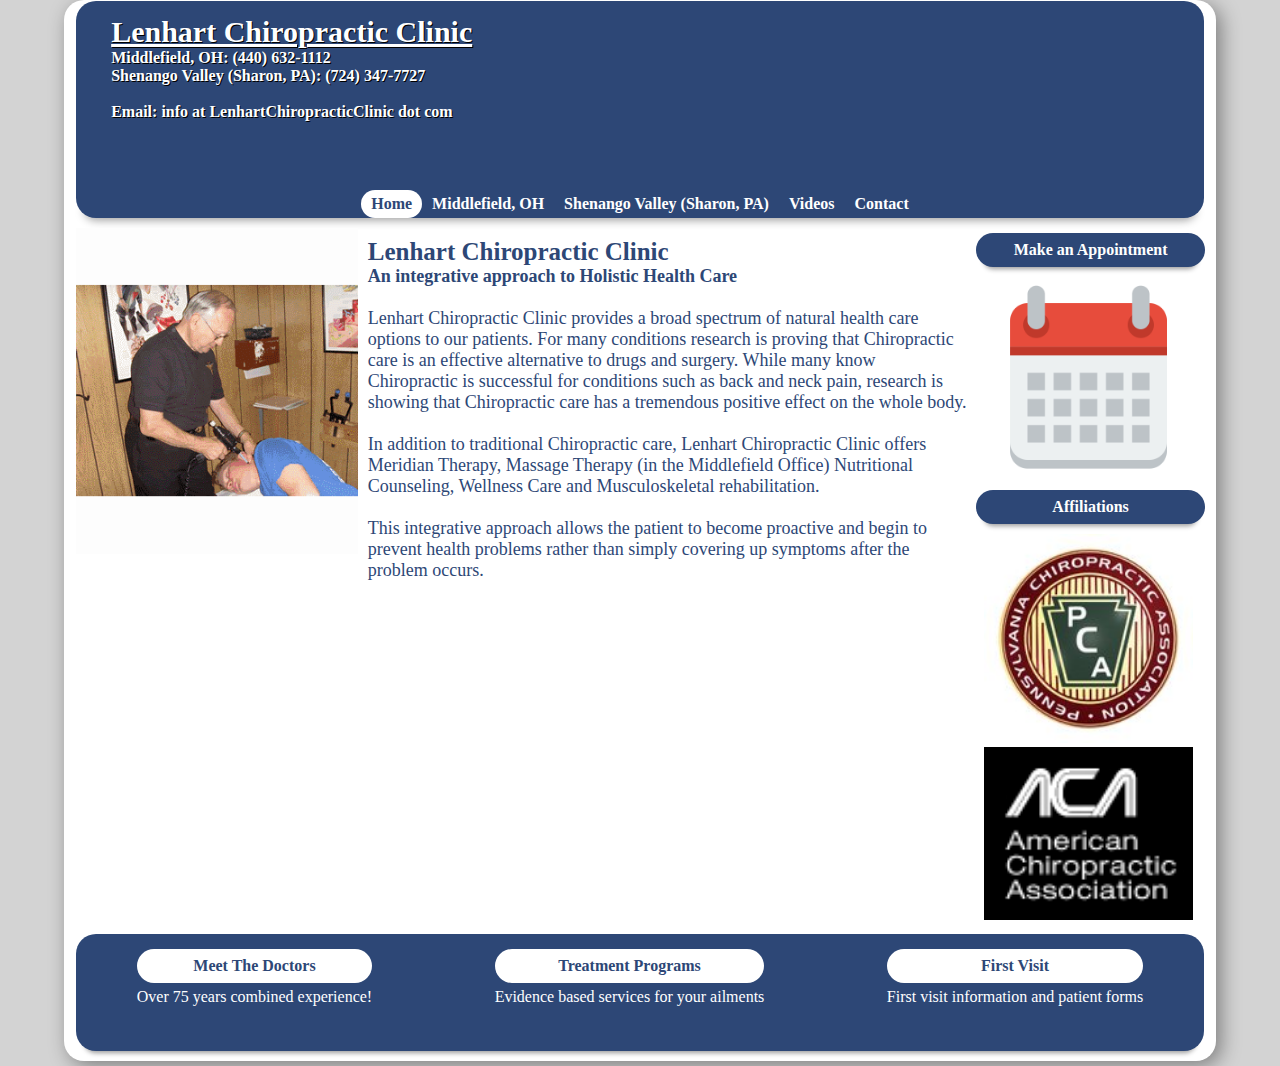
<file: old_chiro/index.html>
<!DOCTYPE html>
<html lang="en-US">
  <head>
    <meta charset="utf-8">
    <meta name="twitter:title" content="Lenhart Chiropractic Clinic">
    <meta name="author" content="Sean Lenhart">
    <link rel="shortcut icon" href="images/lc_logo.png" type="image/x-icon">
    <link rel="stylesheet" href="styles/style.css">
    <title>Lenhart Chiropractic Clinic</title>
    <meta name="description" content=".">
  </head>
  <body>
    <div class="main_container">

      <!-- header -->
      <div class="banner_box">
        <div class="banner_img">
          <div class="banner_textbox">
            <div class="banner_text title">
              <a href="./index.html">Lenhart Chiropractic Clinic</a>
            </div>
            <div class="banner_text">Middlefield, OH: (440) 632-1112</div>
            <div class="banner_text">Shenango Valley (Sharon, PA): (724) 347-7727</div><br>
            <div class="banner_text">Email: info at LenhartChiropracticClinic dot com</div>
          </div>
        </div>
      </div>
      <div class="link_container">
        <a href="./index.html">
          <div class="link_button current">
            Home
          </div>
        </a>
        <a href="./middlefield.html">
          <div class="link_button">
            Middlefield, OH
          </div>
        </a>
        <a href="./shenango.html">
          <div class="link_button">
            Shenango Valley (Sharon, PA)
          </div>
        </a>
        <!-- <a href="http://www.lenhartchiropracticclinic.com/blog">
          <div class="link_button">
            Blog
          </div>
        </a> -->
        <a href="./videos.html">
          <div class="link_button">
            Videos
          </div>
        </a>
        <a href="./contact.html">
          <div class="link_button">
            Contact
          </div>
        </a>
      </div>

      <!-- main article -->
      <div class="article_container">
        <div class="image">
          <img src="./images/ANIMATED.gif" />
        </div>
        <div class="article">
          <div class="article_title">Lenhart Chiropractic Clinic</div>
          <div class="article_lede">
            An integrative approach to Holistic Health Care
          </div><br>
          <div class="text">
            Lenhart Chiropractic Clinic provides a broad spectrum of natural health care options to our patients. For many conditions research is proving that Chiropractic care is an effective alternative to drugs and surgery. While many know Chiropractic is successful for conditions such as back and neck pain, research is showing that Chiropractic care has a tremendous positive effect on the whole body.
            <br><br>
            In addition to traditional Chiropractic care, Lenhart Chiropractic Clinic offers Meridian Therapy, Massage Therapy (in the Middlefield Office) Nutritional Counseling, Wellness Care and Musculoskeletal rehabilitation.
            <br><br>
            This integrative approach allows the patient to become proactive and begin to prevent health problems rather than simply covering up symptoms after the problem occurs.
          </div>
        </div>

        <!-- Sidebar -->
        <div class="sidebar_container">
          <div class="text_bar">
            Make an Appointment
          </div>
          <a href="https://local.demandforce.com/b/Lenhart-Chiropractic-Clinic/schedule?widget=1&d3cp_exid=Lenhart-Chiropractic-Clinic&d3cp_source=My%2520Website" target="_blank"><img src="./images/appointment.png" /></a>
          <div class="text_bar">
            Affiliations
          </div>
          <a href="https://pennchiro.org/"
             target="_blank">
            <img src="./images/PCA2LOGO.jpeg" />
          </a>
          <a href="https://www.acatoday.org/"
             target="_blank">
            <img src="./images/ACA_Logo.jpeg" />
          </a>
        </div>
      </div>

      <!-- Footer -->
      <div class="footer_container">
        <div class="footer_article">
          <a href="./meet.html">
            <div class="footer_title">
              Meet The Doctors
            </div>
          </a>
          Over 75 years combined experience!
        </div>
        <div class="footer_article">
          <a href="./treatment.html">
            <div class="footer_title">
              Treatment Programs
            </div>
          </a>
          Evidence based services for your ailments
        </div>
        <div class="footer_article">
          <a href="./visit.html">
            <div class="footer_title">
              First Visit
            </div>
          </a>
          First visit information and patient forms
        </div>
      </div>
    </div>
  </body>
</html>
</file>
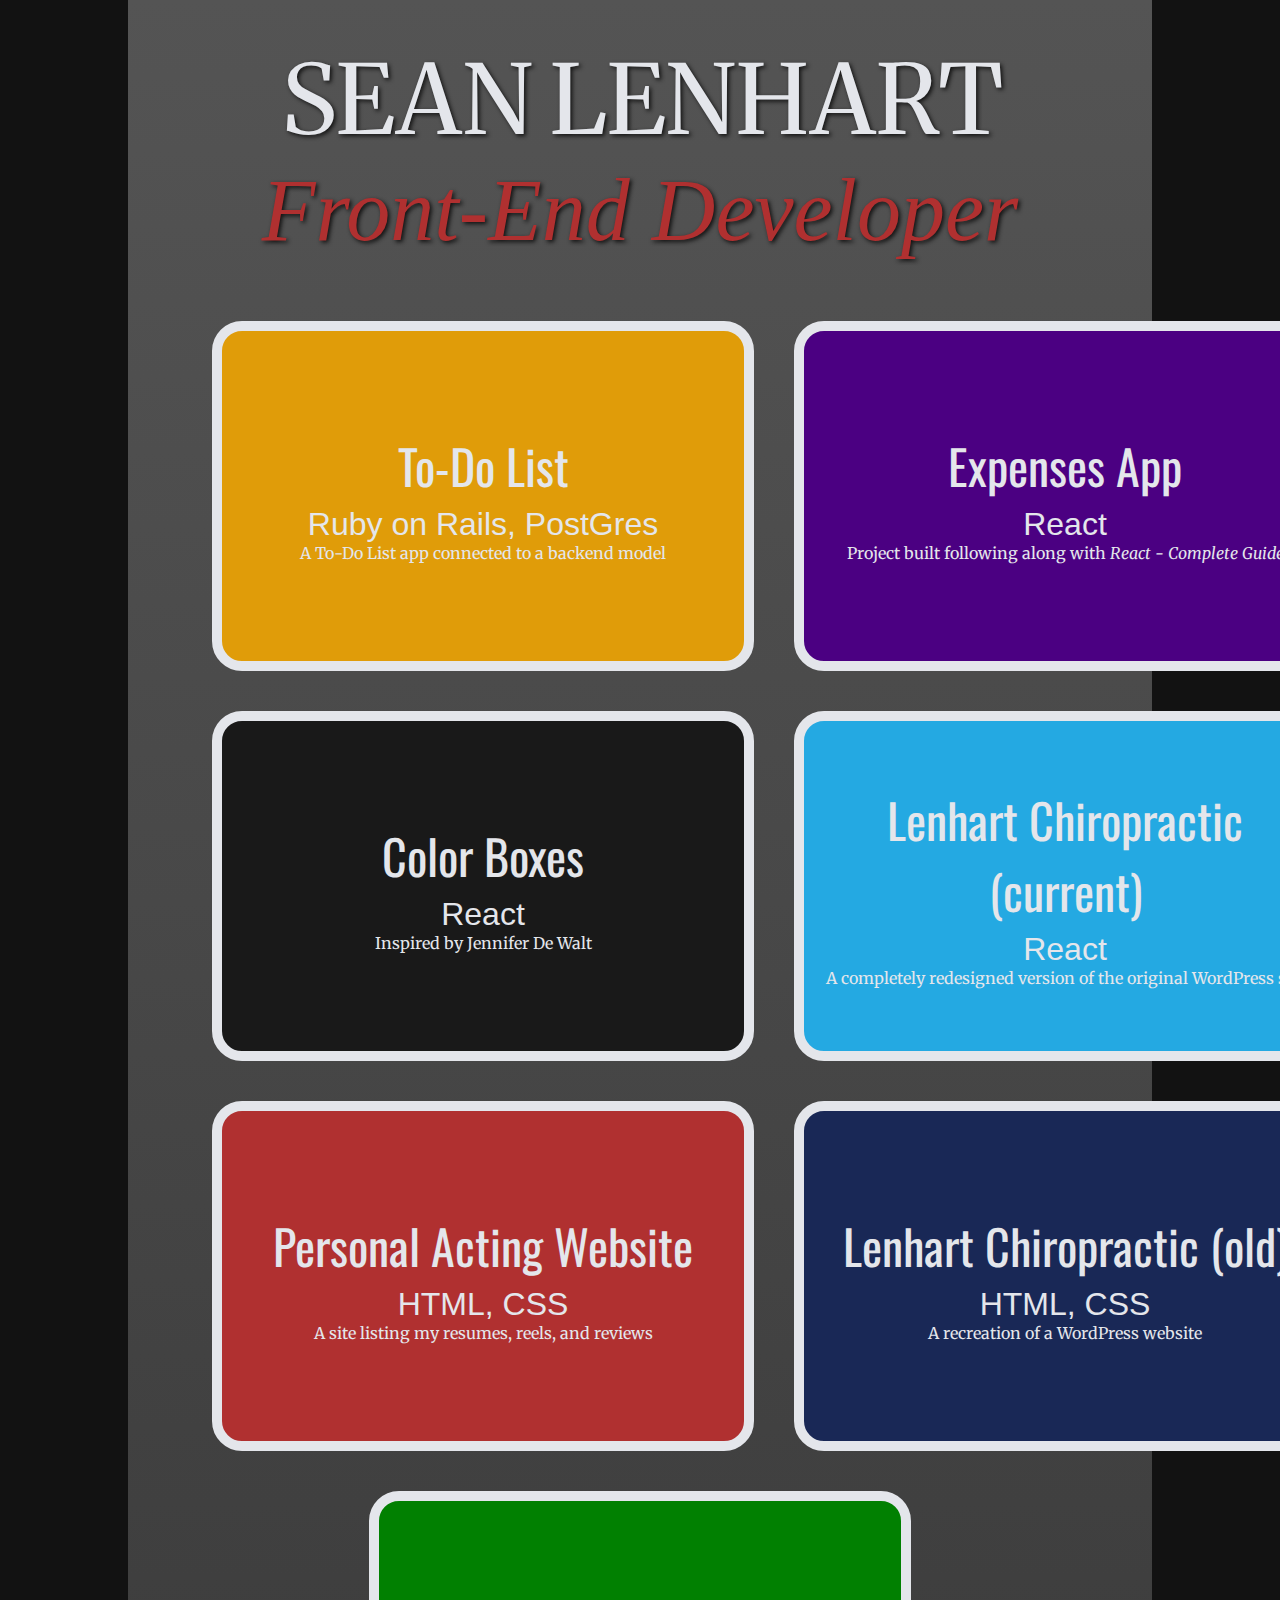
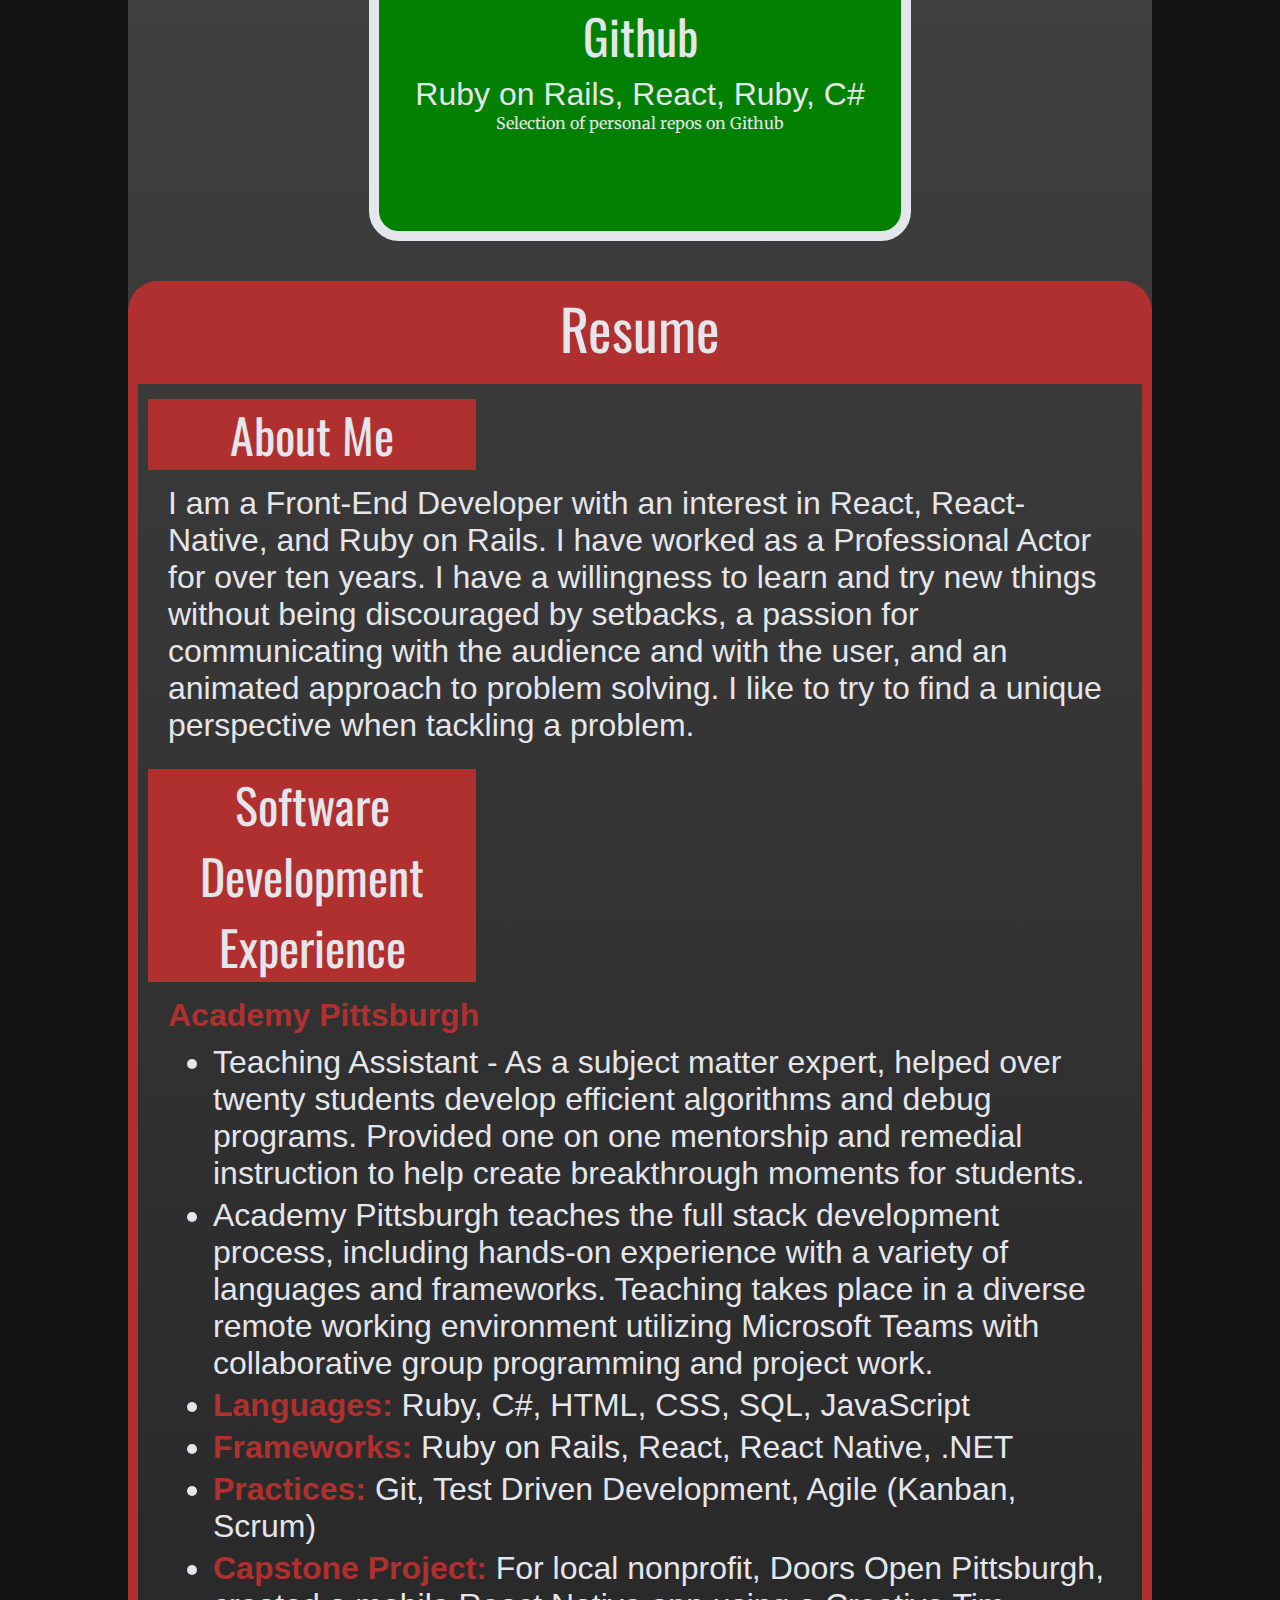
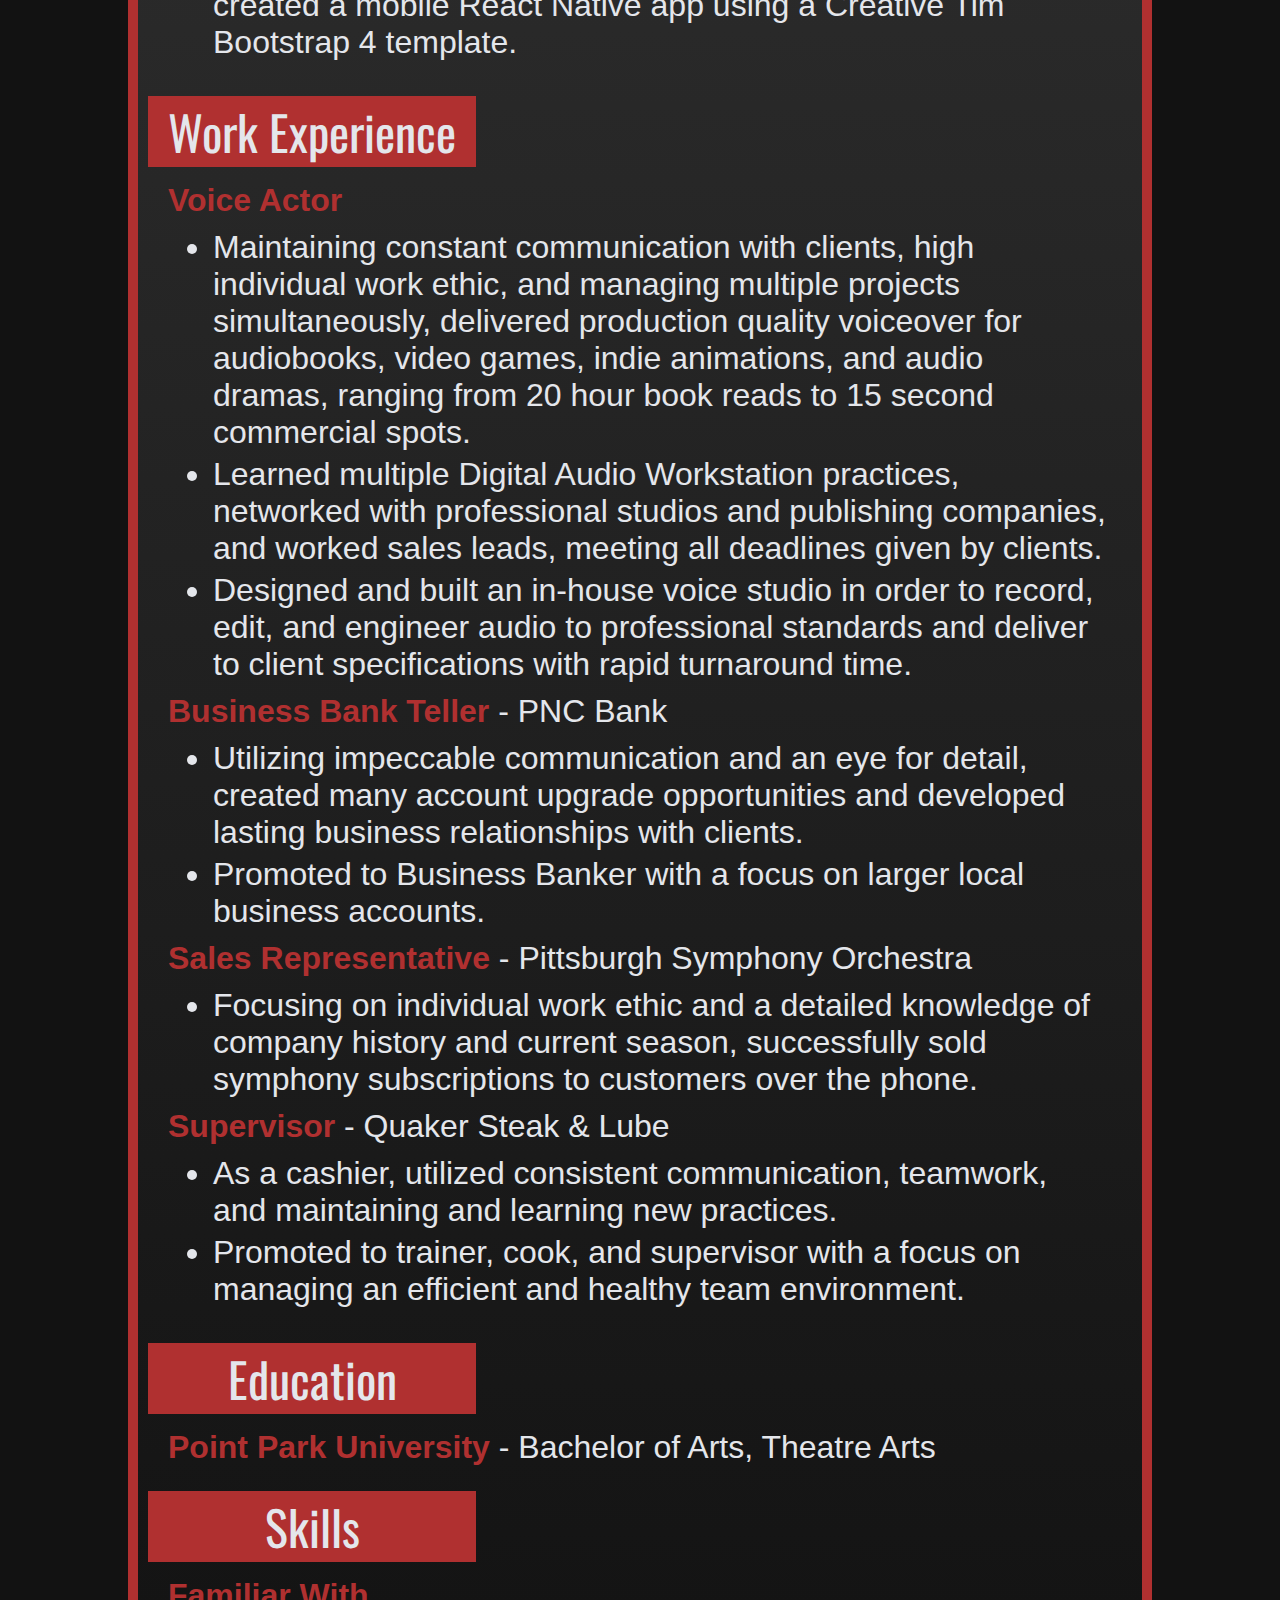
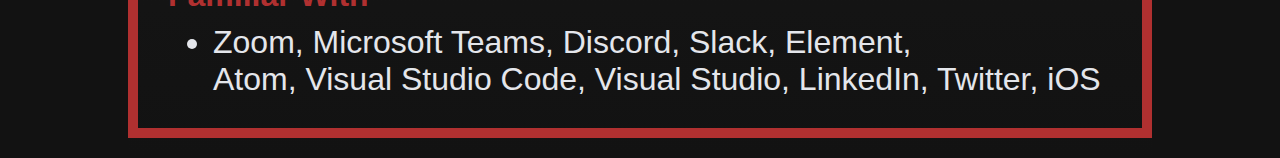
<file: old_index.html>
<!DOCTYPE html>
<html lang="en-US">
  <head>
    <meta charset="utf-8">
    <meta name="twitter:title" content="Sean Lenhart - Developer">
    <meta name="author" content="Sean Lenhart">
    <meta name="description" content="Sean Lenhart">
    <title>Sean Lenhart</title>
    <link rel="stylesheet" href="./styles/index_style.css">
    <link rel="icon" href="./images/headshot.jpg">
    <link rel="preconnect" href="https://fonts.googleapis.com">
    <link rel="preconnect" href="https://fonts.gstatic.com" crossorigin>
    <link href="https://fonts.googleapis.com/css2?family=Merriweather:ital@0;1&family=Oswald:wght@500&display=swap" rel="stylesheet">


    <meta name="viewport" content="width=device-width,initial-scale=1">
  </head>
  <body>
    <div class="gradient">
      <div class="title">
        SEAN LENHART
      </div>
      <div class="subtitle">
        Front-End Developer
      </div>
      <div class="container">
        <a href="https://stickynote-todo.herokuapp.com/" target="_blank">
          <div class="page sticky">
            <div class="head">
              To-Do List
            </div>
            <div class="text">
              Ruby on Rails, PostGres
            </div>
            <div class="explanation">
              A To-Do List app connected to a backend model
            </div>
          </div>
        </a>
        <a href="https://expensefilter.herokuapp.com/" target="_blank">
          <div class="page expense">
            <div class="head">
              Expenses App
            </div>
            <div class="text">
              React
            </div>
            <div class="explanation">
              Project built following along with <em>React - Complete Guide</em>
            </div>
          </div>
        </a>
      </div>
      <div class="container">
        <a href="https://colorboxes-0.herokuapp.com/" target="_blank">
          <div class="page boxes">
            <div class="head">
              Color Boxes
            </div>
            <div class="text">
              React
            </div>
            <div class="explanation">
              Inspired by Jennifer De Walt
            </div>
          </div>
        </a>
        <a href="lenhartchiropracticclinic.com" target="_blank">
          <div class="page new_chiro">
            <div class="head">
              Lenhart Chiropractic (current)
            </div>
            <div class="text">
              React
            </div>
            <div class="explanation">
              A completely redesigned version of the original WordPress site
            </div>
          </div>
        </a>
      </div>
      <div class="container">
        <a href="acting.html" target="_blank">
          <div class="page acting">
            <div class="head">
              Personal Acting Website
            </div>
            <div class="text">
              HTML, CSS
            </div>
            <div class="explanation">
              A site listing my resumes, reels, and reviews
            </div>
          </div>
        </a>
        <a href="./old_chiro/index.html" target="_blank">
          <div class="page old_chiro">
            <div class="head">
              Lenhart Chiropractic (old)
            </div>
            <div class="text">
              HTML, CSS
            </div>
            <div class="explanation">
              A recreation of a WordPress website
            </div>
          </div>
        </a>
      </div>
      <div class="container">
        <a href="https://github.com/proto-zero" target="_blank">
          <div class="page github">
            <div class="head">
              Github
            </div>
            <div class="text">
              Ruby on Rails, React, Ruby, C#
            </div>
            <div class="explanation">
              Selection of personal repos on Github
            </div>
          </div>
        </a>
      </div>

      <div class="resume_container">
        <div class="lede">
          Resume
        </div>
        <div class="main_article">
          <div class="section">
            About Me
          </div>
          <div class="info">
            I am a Front-End Developer with an interest in React, React-Native, and Ruby on Rails. I have worked as a Professional Actor for over ten years. I have a willingness to learn and try new things without being discouraged by setbacks, a passion for communicating with the audience and with the user, and an animated approach to problem solving. I like to try to find a unique perspective when tackling a problem.
          </div>
          <div class="section">
            Software Development Experience
          </div>
          <div class="info">
            <strong>Academy Pittsburgh</strong>
            <ul>
              <li>
                Teaching Assistant - As a subject matter expert, helped over twenty students develop efficient algorithms and debug programs.
                Provided one on one mentorship and remedial instruction to help create breakthrough moments for students.
              </li>
              <li>Academy Pittsburgh teaches the full stack development process, including hands-on experience with a variety of languages and frameworks. Teaching takes place in a diverse remote working environment utilizing Microsoft Teams with collaborative group programming and project work.</li>
            <li><strong>Languages:</strong> Ruby, C#, HTML, CSS, SQL, JavaScript</li>
            <li><strong>Frameworks:</strong> Ruby on Rails, React, React Native, .NET</li>
            <li><strong>Practices:</strong> Git, Test Driven Development, Agile (Kanban, Scrum)</li>
            <li><strong>Capstone Project:</strong> For local nonprofit, Doors Open Pittsburgh, created a mobile React Native app using a Creative Tim Bootstrap 4 template.</li>
          </ul>
        </div>
        <div class="section">
          Work Experience
        </div>
        <div class="info">
          <strong>Voice Actor</strong>
          <ul>
            <li>Maintaining constant communication with clients, high individual work ethic, and managing multiple projects simultaneously, delivered production quality voiceover for audiobooks, video games, indie animations, and audio dramas, ranging from 20 hour book reads to 15 second commercial spots.</li>
            <li>Learned multiple Digital Audio Workstation practices, networked with professional studios and publishing companies, and worked sales leads, meeting all deadlines given by clients.</li>
            <li>Designed and built an in-house voice studio in order to record, edit, and engineer audio to professional standards and deliver to client specifications with rapid turnaround time.</li>
          </ul>
          <strong>Business Bank Teller</strong> - PNC Bank
          <ul>
            <li>Utilizing impeccable communication and an eye for detail, created many account upgrade opportunities and developed lasting business relationships with clients.</li>
            <li>Promoted to Business Banker with a focus on larger local business accounts.</li>
          </ul>
          <strong>Sales Representative</strong> - Pittsburgh Symphony Orchestra
          <ul>
            <li>Focusing on individual work ethic and a detailed knowledge of company history and current season, successfully sold symphony subscriptions to customers over the phone.</li>
          </ul>
          <strong>Supervisor</strong> - Quaker Steak & Lube
          <ul>
            <li>As a cashier, utilized consistent communication, teamwork, and maintaining and learning new practices.</li>
            <li>Promoted to trainer, cook, and supervisor with a focus on managing an efficient and healthy team environment.</li>
          </ul>
        </div>
        <div class="section">
          Education
        </div>
        <div class="info">
          <strong>Point Park University</strong> - Bachelor of Arts, Theatre Arts
        </div>
        <div class="section">
          Skills
        </div>
        <div class="info">
          <strong>Familiar With</strong>
          <ul>
            <li> Zoom, Microsoft Teams, Discord, Slack, Element,<br>
            Atom, Visual Studio Code, Visual Studio, LinkedIn, Twitter, iOS</li>
          </ul>
        </div>
      </div>
    </div>
  </body>
</html>
<!-- adjusting token again -->
</file>
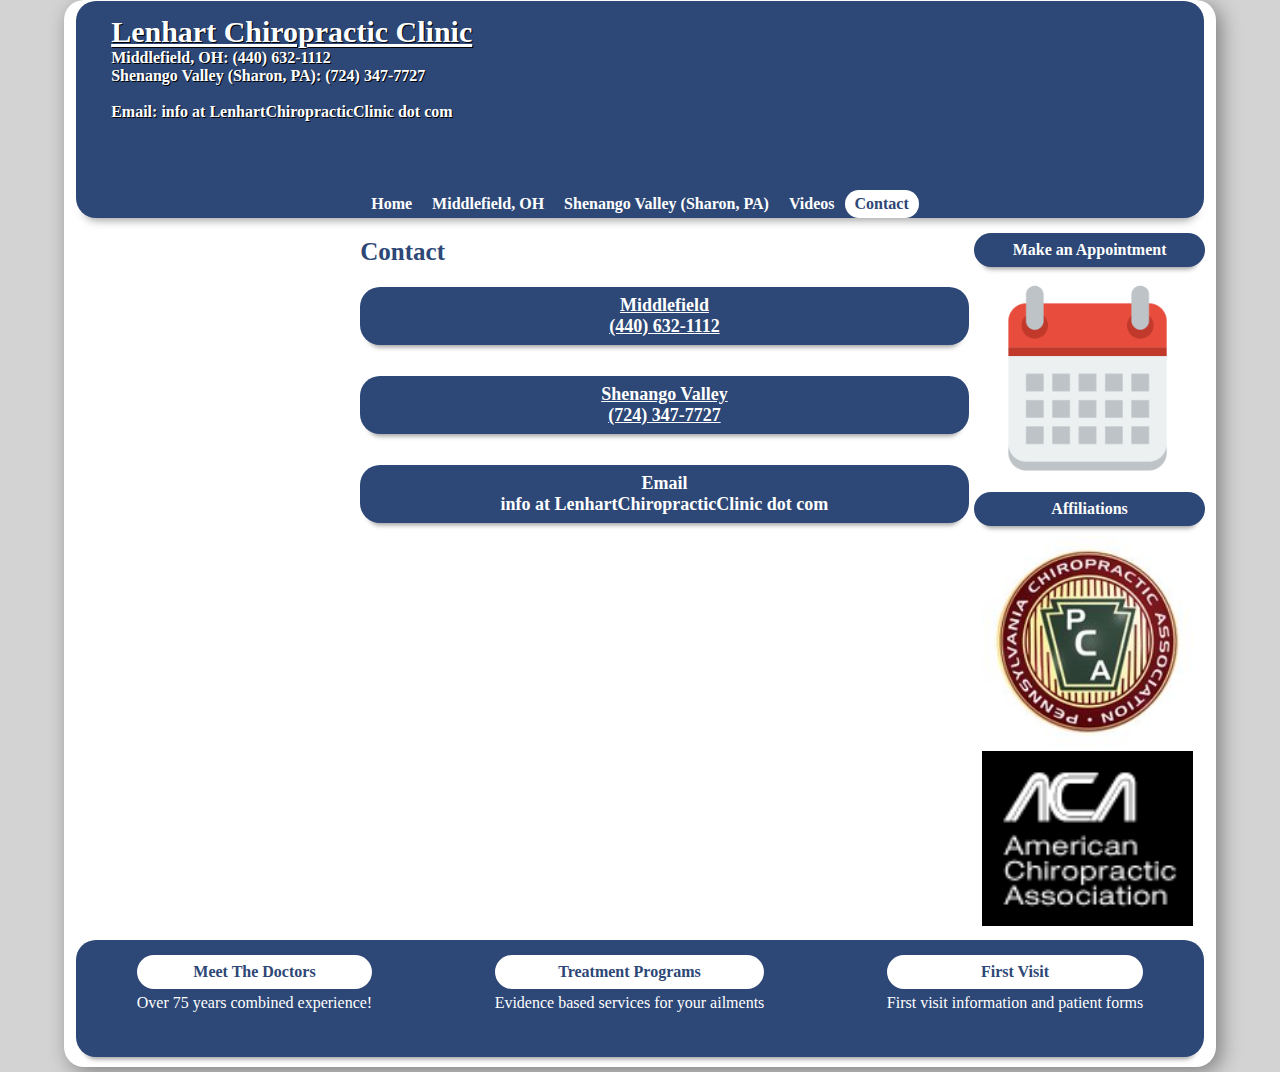
<file: old_chiro/contact.html>
<!DOCTYPE html>
<html lang="en-US">
  <head>
    <meta charset="utf-8">
    <meta name="twitter:title" content="Lenhart Chiropractic Clinic">
    <meta name="author" content="Sean Lenhart">
    <link rel="shortcut icon" href="images/lc_logo.png" type="image/x-icon">
    <link rel="stylesheet" href="styles/style.css">
    <title>Lenhart Chiropractic Clinic</title>
    <meta name="description" content=".">
  </head>
  <body>
    <div class="main_container">

      <!-- header -->
      <div class="banner_box">
        <div class="banner_img">
          <div class="banner_textbox">
            <div class="banner_text title">
              <a href="./index.html">Lenhart Chiropractic Clinic</a>
            </div>
            <div class="banner_text">Middlefield, OH: (440) 632-1112</div>
            <div class="banner_text">Shenango Valley (Sharon, PA): (724) 347-7727</div><br>
            <div class="banner_text">Email: info at LenhartChiropracticClinic dot com</div>
          </div>
        </div>
      </div>
      <div class="link_container">
        <a href="./index.html">
          <div class="link_button">
            Home
          </div>
        </a>
        <a href="./middlefield.html">
          <div class="link_button">
            Middlefield, OH
          </div>
        </a>
        <a href="./shenango.html">
          <div class="link_button">
            Shenango Valley (Sharon, PA)
          </div>
        </a>
        <!-- <a href="http://www.lenhartchiropracticclinic.com/blog">
          <div class="link_button">
            Blog
          </div>
        </a> -->
        <a href="./videos.html">
          <div class="link_button">
            Videos
          </div>
        </a>
        <a href="./contact.html">
          <div class="link_button current">
            Contact
          </div>
        </a>
      </div>

      <!-- main article -->
      <div class="article_container">
        <div class="image"></div>
        <div class="article">
          <div class="article_title">Contact</div><br>
          <div class="text_bar">
            <a href="./middlefield.html">
              <div class="article_lede">
                Middlefield
              </div>
              <div class="text">
                (440) 632-1112
              </div>
            </a>
          </div><br>
          <div class="text_bar">
            <a href="./shenango.html">
              <div class="article_lede">
                Shenango Valley
              </div>
              <div class="text">
                (724) 347-7727
              </div>
            </a>
          </div><br>
          <div class="text_bar">
            <div class="article_lede">
              Email
            </div>
            <div class="text">
              info at LenhartChiropracticClinic dot com
            </div>
          </div>
        </div>

        <!-- Sidebar -->
        <div class="sidebar_container">
          <div class="text_bar">
            Make an Appointment
          </div>
          <a href="https://local.demandforce.com/b/Lenhart-Chiropractic-Clinic/schedule?widget=1&d3cp_exid=Lenhart-Chiropractic-Clinic&d3cp_source=My%2520Website" target="_blank"><img src="./images/appointment.png" /></a>
          <div class="text_bar">
            Affiliations
          </div>
          <a href="https://pennchiro.org/"
             target="_blank">
            <img src="./images/PCA2LOGO.jpeg" />
          </a>
          <a href="https://www.acatoday.org/"
             target="_blank">
            <img src="./images/ACA_Logo.jpeg" />
          </a>
        </div>
      </div>

      <!-- Footer -->
      <div class="footer_container">
        <div class="footer_article">
          <a href="./meet.html">
            <div class="footer_title">
              Meet The Doctors
            </div>
          </a>
          Over 75 years combined experience!
        </div>
        <div class="footer_article">
          <a href="./treatment.html">
            <div class="footer_title">
              Treatment Programs
            </div>
          </a>
          Evidence based services for your ailments
        </div>
        <div class="footer_article">
          <a href="./visit.html">
            <div class="footer_title">
              First Visit
            </div>
          </a>
          First visit information and patient forms
        </div>
      </div>
    </div>
  </body>
</html>
</file>
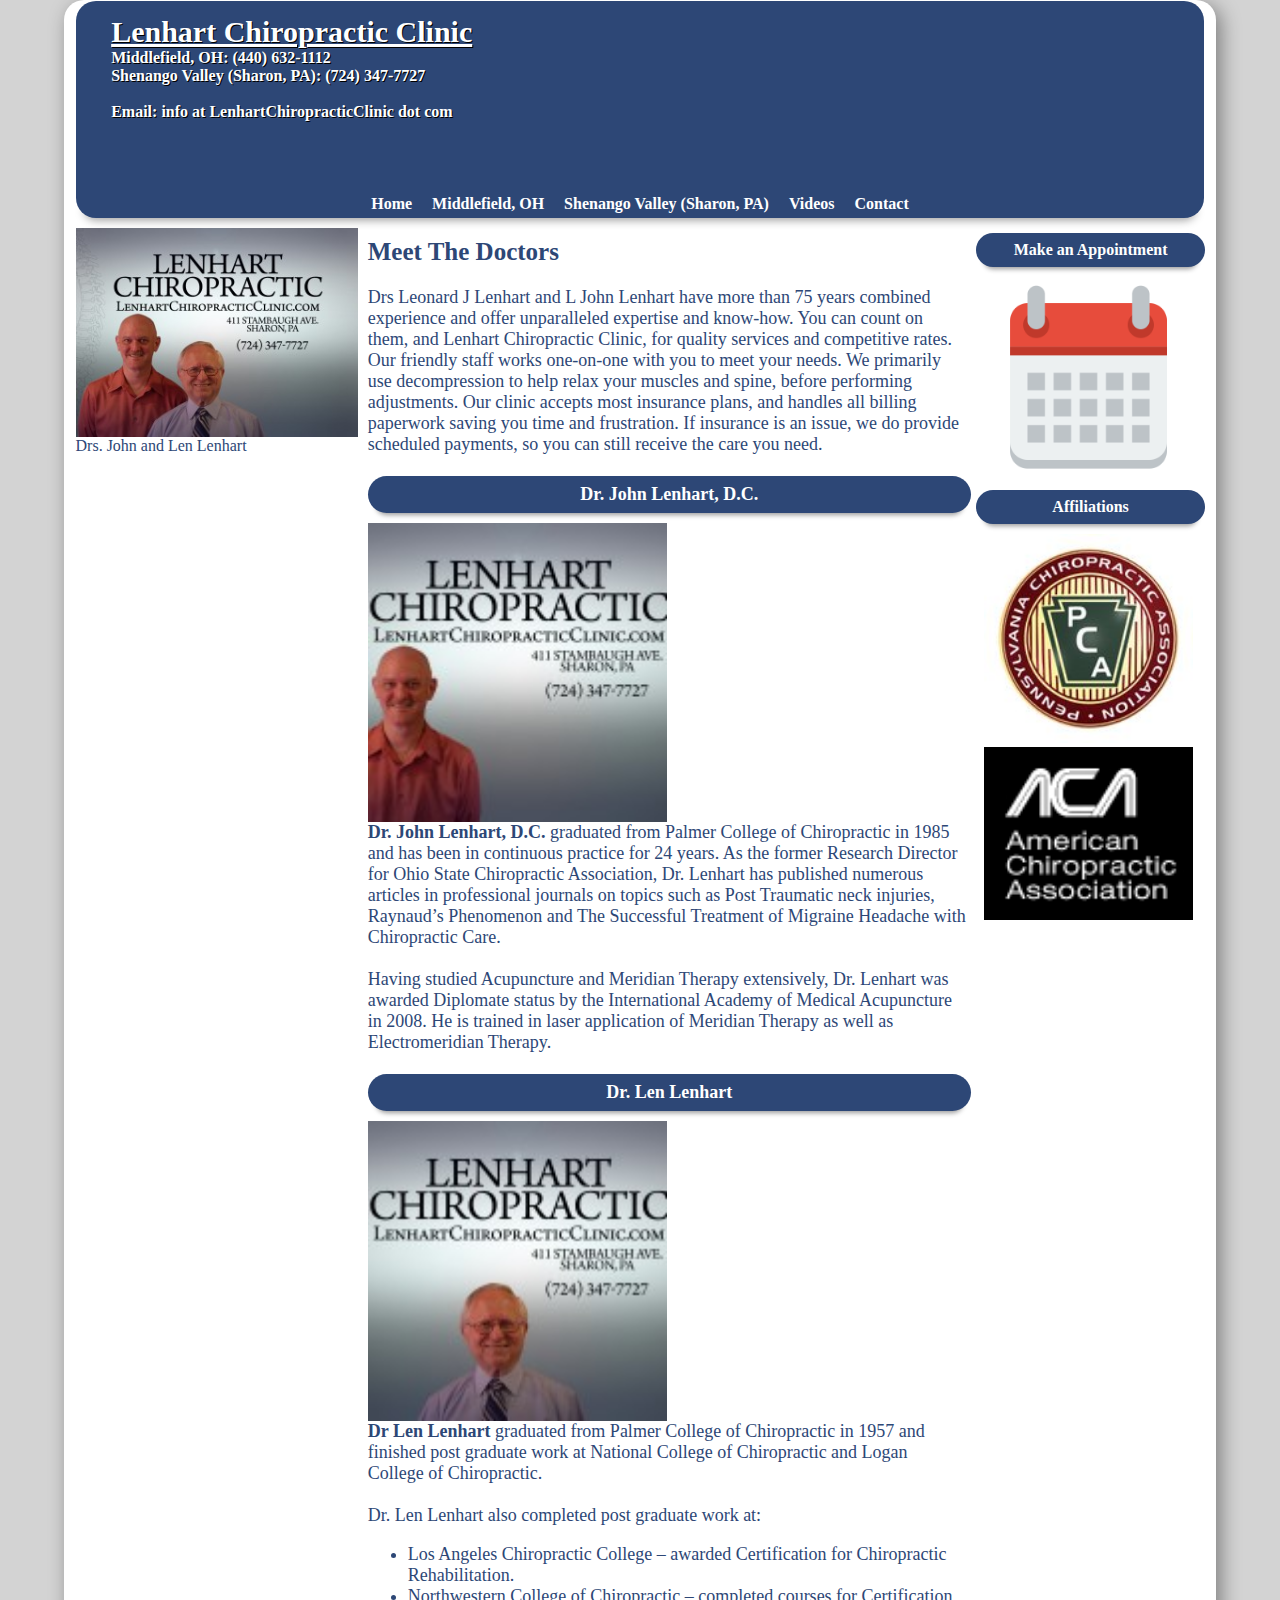
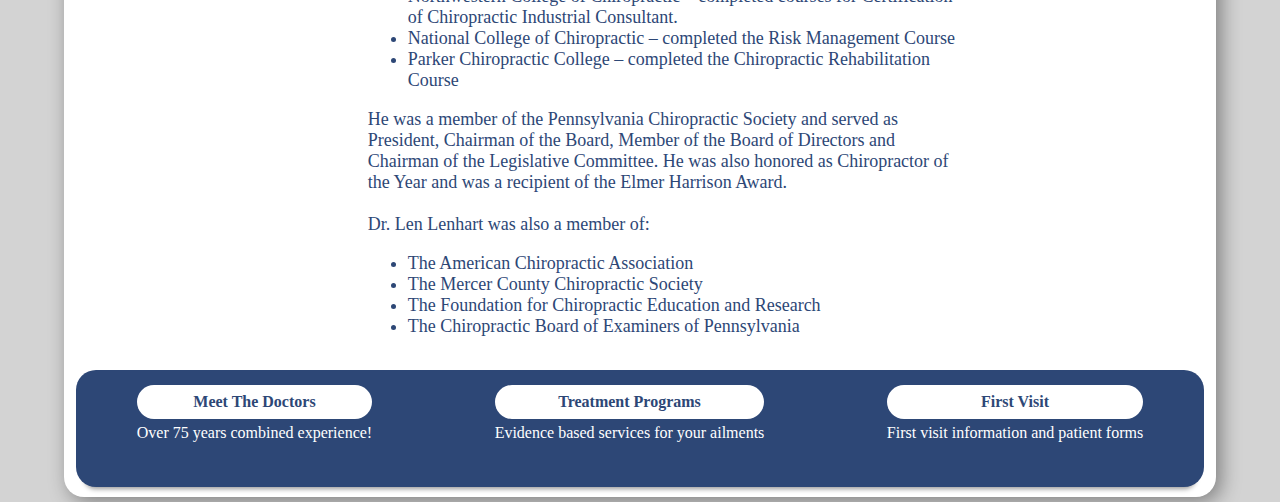
<file: old_chiro/meet.html>
<!DOCTYPE html>
<html lang="en-US">
  <head>
    <meta charset="utf-8">
    <meta name="twitter:title" content="Lenhart Chiropractic Clinic">
    <meta name="author" content="Sean Lenhart">
    <link rel="shortcut icon" href="images/lc_logo.png" type="image/x-icon">
    <link rel="stylesheet" href="styles/style.css">
    <title>Lenhart Chiropractic Clinic</title>
    <meta name="description" content=".">
  </head>
  <body>
    <div class="main_container">

      <!-- header -->
      <div class="banner_box">
        <div class="banner_img">
          <div class="banner_textbox">
            <div class="banner_text title">
              <a href="./index.html">Lenhart Chiropractic Clinic</a>
            </div>
            <div class="banner_text">Middlefield, OH: (440) 632-1112</div>
            <div class="banner_text">Shenango Valley (Sharon, PA): (724) 347-7727</div><br>
            <div class="banner_text">Email: info at LenhartChiropracticClinic dot com</div>
          </div>
        </div>
      </div>
      <div class="link_container">
        <a href="./index.html">
          <div class="link_button">
            Home
          </div>
        </a>
        <a href="./middlefield.html">
          <div class="link_button">
            Middlefield, OH
          </div>
        </a>
        <a href="./shenango.html">
          <div class="link_button">
            Shenango Valley (Sharon, PA)
          </div>
        </a>
        <!-- <a href="http://www.lenhartchiropracticclinic.com/blog">
          <div class="link_button">
            Blog
          </div>
        </a> -->
        <a href="./videos.html">
          <div class="link_button">
            Videos
          </div>
        </a>
        <a href="./contact.html">
          <div class="link_button">
            Contact
          </div>
        </a>
      </div>

      <!-- main article -->
      <div class="article_container">
        <div class="image">
          <img src="./images/doctors.jpeg" />
          Drs. John and Len Lenhart
        </div>

        <div class="article">
          <div class="article_title">
            Meet The Doctors
          </div><br>
          <div class="text">
            Drs Leonard J Lenhart and L John Lenhart have more than 75 years combined experience and offer unparalleled expertise and know-how. You can count on them, and Lenhart Chiropractic Clinic, for quality services and competitive rates. Our friendly staff works one-on-one with you to meet your needs. We primarily use decompression to help relax your muscles and spine, before performing adjustments. Our clinic accepts most insurance plans, and handles all billing paperwork saving you time and frustration. If insurance is an issue, we do provide scheduled payments, so you can still receive the care you need.
          </div><br>
          <div class="text_bar">
            Dr. John Lenhart, D.C.
          </div>
          <img src="./images/dr_john.jpeg" width="50%" />
          <div class="text">
            <strong>Dr. John Lenhart, D.C.</strong> graduated from Palmer College of Chiropractic in 1985 and has been in continuous practice for 24 years. As the former Research Director for Ohio State Chiropractic Association, Dr. Lenhart has published numerous articles in professional journals on topics such as Post Traumatic neck injuries, Raynaud’s Phenomenon and The Successful Treatment of Migraine Headache with Chiropractic Care.<br><br>

            Having studied Acupuncture and Meridian Therapy extensively, Dr. Lenhart was awarded Diplomate status by the International Academy of Medical Acupuncture in 2008. He is trained in laser application of Meridian Therapy as well as Electromeridian Therapy.<br><br>
          </div>
          <div class="text_bar">
            Dr. Len Lenhart
          </div>
          <img src="./images/dr_len.jpeg" width="50%" />
          <div class="text">
            <strong>Dr Len Lenhart</strong> graduated from Palmer College of Chiropractic in 1957 and finished post graduate work at National College of Chiropractic and Logan College of Chiropractic.<br><br>

            Dr. Len Lenhart also completed post graduate work at:
            <ul>
              <li>Los Angeles Chiropractic College – awarded Certification for Chiropractic Rehabilitation.</li>
              <li>Northwestern College of Chiropractic – completed courses for Certification of Chiropractic Industrial Consultant.</li>
              <li>National College of Chiropractic – completed the Risk Management Course</li>
              <li>Parker Chiropractic College – completed the Chiropractic Rehabilitation Course</li>
            </ul>
            He was a member of the Pennsylvania Chiropractic Society and served as President, Chairman of the Board, Member of the Board of Directors and Chairman of the Legislative Committee. He was also honored as Chiropractor of the Year and was a recipient of the Elmer Harrison Award.<br><br>

            Dr. Len Lenhart was also a member of:
            <ul>
              <li>The American Chiropractic Association</li>
              <li>The Mercer County Chiropractic Society</li>
              <li>The Foundation for Chiropractic Education and Research</li>
              <li>The Chiropractic Board of Examiners of Pennsylvania</li>
            </ul>
          </div>
        </div>

        <!-- Sidebar -->
        <div class="sidebar_container">
          <div class="text_bar">
            Make an Appointment
          </div>
          <a href="https://local.demandforce.com/b/Lenhart-Chiropractic-Clinic/schedule?widget=1&d3cp_exid=Lenhart-Chiropractic-Clinic&d3cp_source=My%2520Website" target="_blank"><img src="./images/appointment.png" /></a>
          <div class="text_bar">
            Affiliations
          </div>
          <a href="https://pennchiro.org/"
             target="_blank">
            <img src="./images/PCA2LOGO.jpeg" />
          </a>
          <a href="https://www.acatoday.org/"
             target="_blank">
            <img src="./images/ACA_Logo.jpeg" />
          </a>
        </div>
      </div>

      <!-- Footer -->
      <div class="footer_container">
        <div class="footer_article">
          <a href="./meet.html">
            <div class="footer_title">
              Meet The Doctors
            </div>
          </a>
          Over 75 years combined experience!
        </div>
        <div class="footer_article">
          <a href="./treatment.html">
            <div class="footer_title">
              Treatment Programs
            </div>
          </a>
          Evidence based services for your ailments
        </div>
        <div class="footer_article">
          <a href="./visit.html">
            <div class="footer_title">
              First Visit
            </div>
          </a>
          First visit information and patient forms
        </div>
      </div>
    </div>
  </body>
</html>
</file>
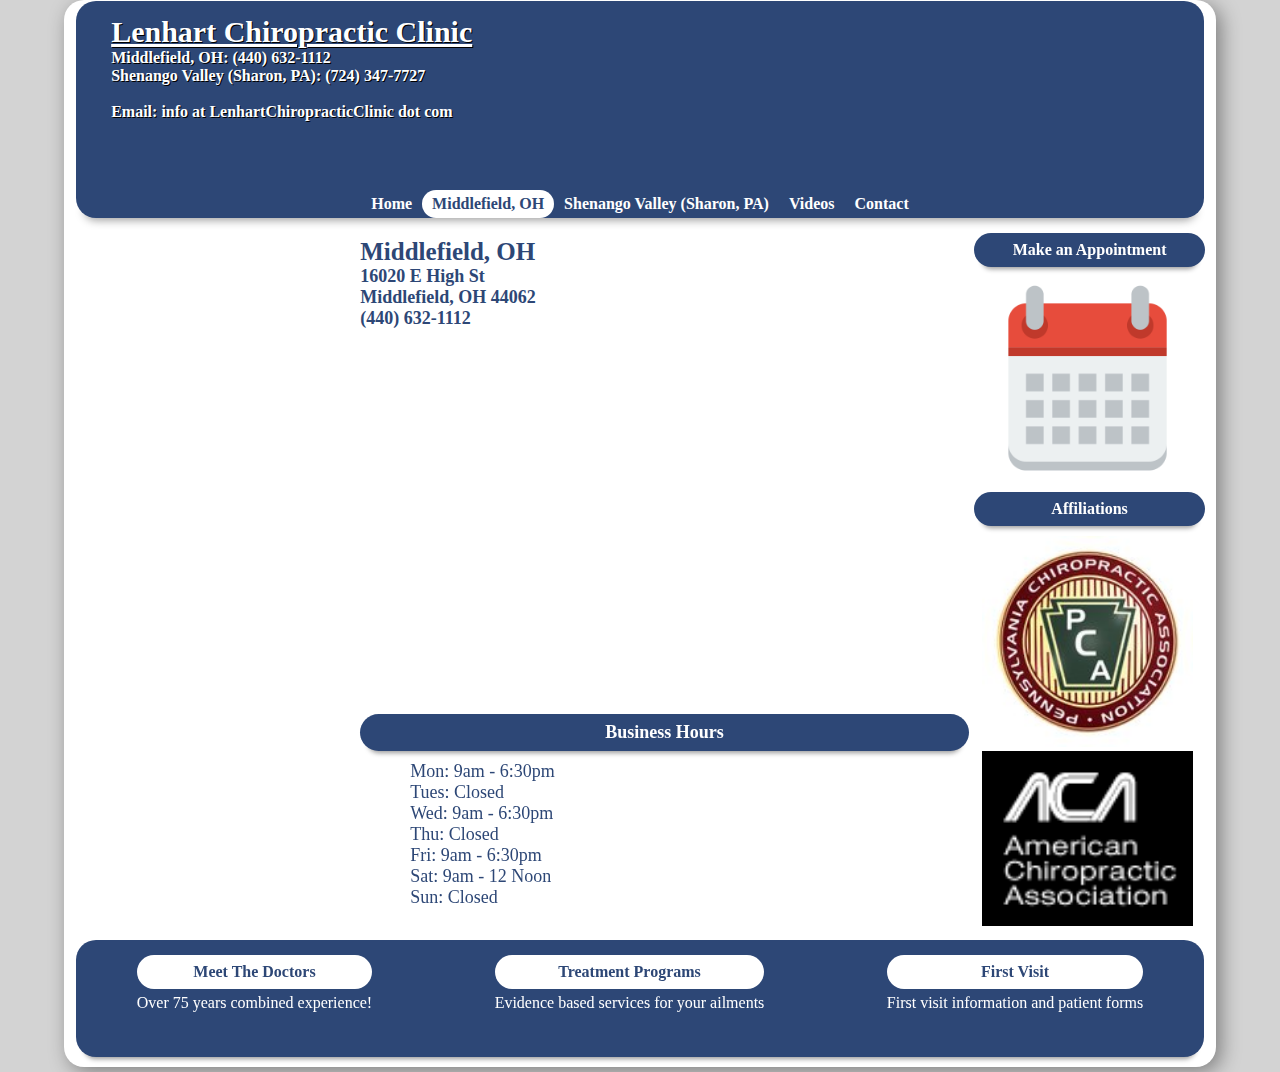
<file: old_chiro/middlefield.html>
<!DOCTYPE html>
<html lang="en-US">
  <head>
    <meta charset="utf-8">
    <meta name="twitter:title" content="Lenhart Chiropractic Clinic">
    <meta name="author" content="Sean Lenhart">
    <link rel="shortcut icon" href="images/lc_logo.png" type="image/x-icon">
    <link rel="stylesheet" href="styles/style.css">
    <title>Lenhart Chiropractic Clinic</title>
    <meta name="description" content=".">
  </head>
  <body>
    <div class="main_container">

      <!-- header -->
      <div class="banner_box">
        <div class="banner_img">
          <div class="banner_textbox">
            <div class="banner_text title">
              <a href="./index.html">Lenhart Chiropractic Clinic</a>
            </div>
            <div class="banner_text">Middlefield, OH: (440) 632-1112</div>
            <div class="banner_text">Shenango Valley (Sharon, PA): (724) 347-7727</div><br>
            <div class="banner_text">Email: info at LenhartChiropracticClinic dot com</div>
          </div>
        </div>
      </div>
      <div class="link_container">
        <a href="./index.html">
          <div class="link_button">
            Home
          </div>
        </a>
        <a href="./middlefield.html">
          <div class="link_button current">
            Middlefield, OH
          </div>
        </a>
        <a href="./shenango.html">
          <div class="link_button">
            Shenango Valley (Sharon, PA)
          </div>
        </a>
        <!-- <a href="http://www.lenhartchiropracticclinic.com/blog">
          <div class="link_button">
            Blog
          </div>
        </a> -->
        <a href="./videos.html">
          <div class="link_button">
            Videos
          </div>
        </a>
        <a href="./contact.html">
          <div class="link_button">
            Contact
          </div>
        </a>
      </div>

      <!-- main article -->
      <div class="article_container locations">
        <div class="image"></div>
        <div class="article">
          <div class="article_title">Middlefield, OH</div>
          <div class="article_lede">
            16020 E High St
          </div>
          <div class="article_lede">
            Middlefield, OH 44062
          </div>
          <div class="article_lede">
            (440) 632-1112
          </div><br>
          <iframe src="https://www.google.com/maps/embed?pb=!1m18!1m12!1m3!1d2989.9497641546213!2d-81.07232308457189!3d41.462004879257464!2m3!1f0!2f0!3f0!3m2!1i1024!2i768!4f13.1!3m3!1m2!1s0x8831717c9c302777%3A0x5ffe495eb6bf3ea8!2s16020%20E%20High%20St%2C%20Middlefield%2C%20OH%2044062!5e0!3m2!1sen!2sus!4v1621618075157!5m2!1sen!2sus" width="98%" height="50%" style="border:0;" allowfullscreen="" loading="lazy"></iframe><br>
          <!-- map? -->
          <div class="text_bar">
             Business Hours
          </div>
          <div class="text">
            Mon: 9am - 6:30pm
          </div>
          <div class="text">
            Tues: Closed
          </div>
          <div class="text">
            Wed: 9am - 6:30pm
          </div>
          <div class="text">
            Thu: Closed
          </div>
          <div class="text">
            Fri: 9am - 6:30pm
          </div>
          <div class="text">
            Sat: 9am - 12 Noon
          </div>
          <div class="text">
            Sun: Closed
          </div>
        </div>

        <!-- Sidebar -->
        <div class="sidebar_container">
          <div class="text_bar">
            Make an Appointment
          </div>
          <a href="https://local.demandforce.com/b/Lenhart-Chiropractic-Clinic/schedule?widget=1&d3cp_exid=Lenhart-Chiropractic-Clinic&d3cp_source=My%2520Website" target="_blank"><img src="./images/appointment.png" /></a>
          <div class="text_bar">
            Affiliations
          </div>
          <a href="https://pennchiro.org/"
             target="_blank">
            <img src="./images/PCA2LOGO.jpeg" />
          </a>
          <a href="https://www.acatoday.org/"
             target="_blank">
            <img src="./images/ACA_Logo.jpeg" />
          </a>
        </div>
      </div>

      <!-- Footer -->
      <div class="footer_container">
        <div class="footer_article">
          <a href="./meet.html">
            <div class="footer_title">
              Meet The Doctors
            </div>
          </a>
          Over 75 years combined experience!
        </div>
        <div class="footer_article">
          <a href="./treatment.html">
            <div class="footer_title">
              Treatment Programs
            </div>
          </a>
          Evidence based services for your ailments
        </div>
        <div class="footer_article">
          <a href="./visit.html">
            <div class="footer_title">
              First Visit
            </div>
          </a>
          First visit information and patient forms
        </div>
      </div>
    </div>
  </body>
</html>
</file>
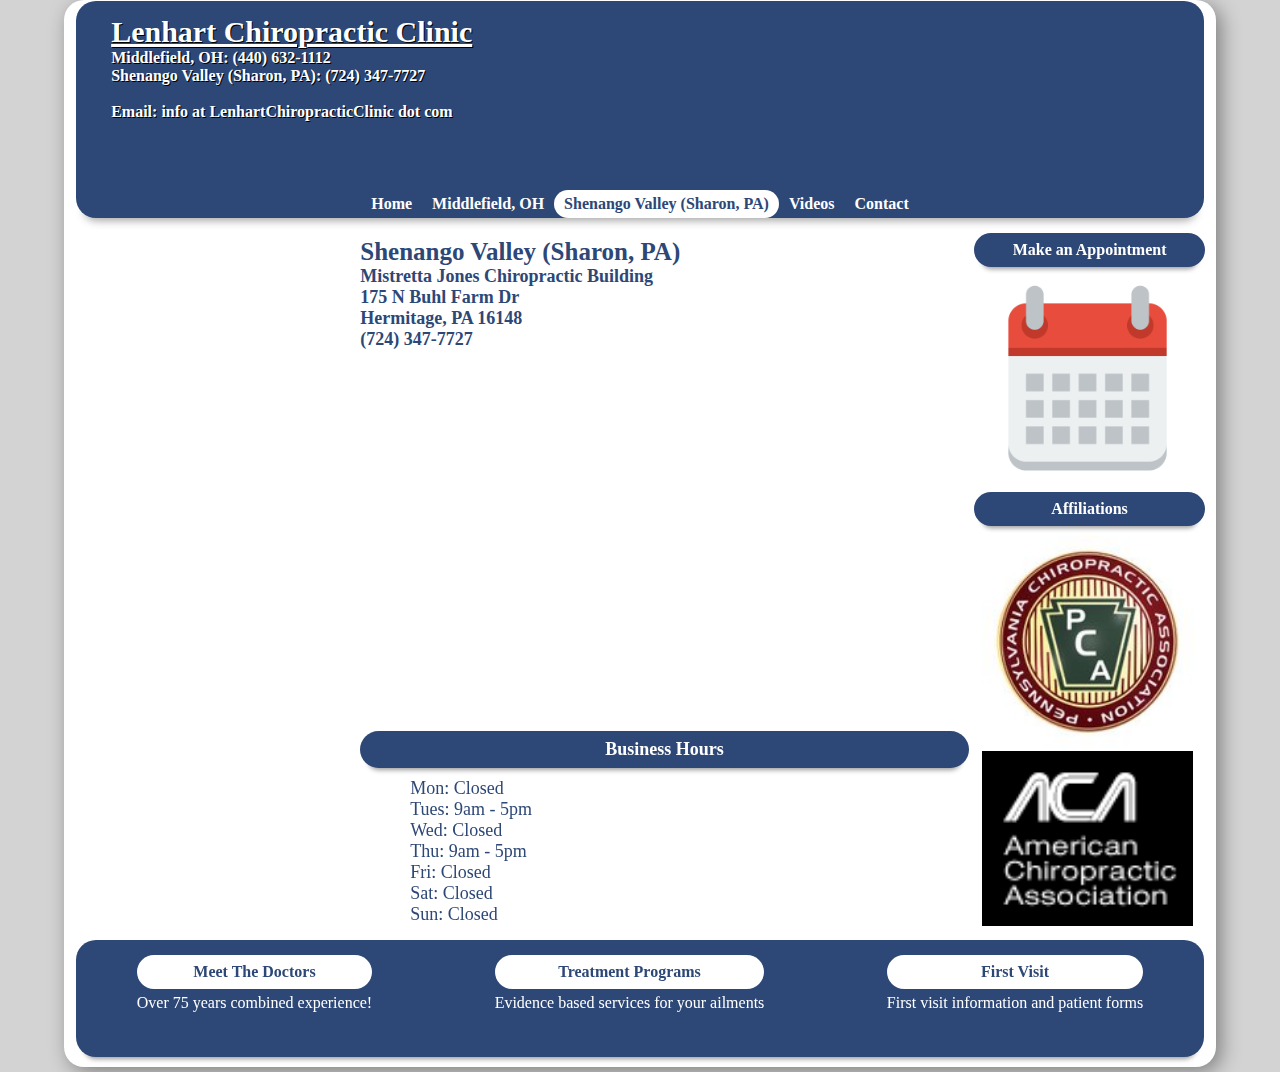
<file: old_chiro/shenango.html>
<!DOCTYPE html>
<html lang="en-US">
  <head>
    <meta charset="utf-8">
    <meta name="twitter:title" content="Lenhart Chiropractic Clinic">
    <meta name="author" content="Sean Lenhart">
    <link rel="shortcut icon" href="images/lc_logo.png" type="image/x-icon">
    <link rel="stylesheet" href="styles/style.css">
    <title>Lenhart Chiropractic Clinic</title>
    <meta name="description" content=".">
  </head>
  <body>
    <div class="main_container">

      <!-- header -->
      <div class="banner_box">
        <div class="banner_img">
          <div class="banner_textbox">
            <div class="banner_text title">
              <a href="./index.html">Lenhart Chiropractic Clinic</a>
            </div>
            <div class="banner_text">Middlefield, OH: (440) 632-1112</div>
            <div class="banner_text">Shenango Valley (Sharon, PA): (724) 347-7727</div><br>
            <div class="banner_text">Email: info at LenhartChiropracticClinic dot com</div>
          </div>
        </div>
      </div>
      <div class="link_container">
        <a href="./index.html">
          <div class="link_button">
            Home
          </div>
        </a>
        <a href="./middlefield.html">
          <div class="link_button">
            Middlefield, OH
          </div>
        </a>
        <a href="./shenango.html">
          <div class="link_button current">
            Shenango Valley (Sharon, PA)
          </div>
        </a>
        <!-- <a href="http://www.lenhartchiropracticclinic.com/blog">
          <div class="link_button">
            Blog
          </div>
        </a> -->
        <a href="./videos.html">
          <div class="link_button">
            Videos
          </div>
        </a>
        <a href="./contact.html">
          <div class="link_button">
            Contact
          </div>
        </a>
      </div>

      <!-- main article -->
      <div class="article_container locations">
        <div class="image"></div>
        <div class="article">
          <div class="article_title">Shenango Valley (Sharon, PA)</div>
          <div class="article_lede">
            Mistretta Jones Chiropractic Building
          </div>
          <div class="article_lede">
            175 N Buhl Farm Dr
          </div>
          <div class="article_lede">
            Hermitage, PA 16148
          </div>
          <div class="article_lede">
            (724) 347-7727
          </div><br>
          <iframe src="https://www.google.com/maps/embed?pb=!1m18!1m12!1m3!1d3000.3628698458533!2d-80.4718907!3d41.23565299999999!2m3!1f0!2f0!3f0!3m2!1i1024!2i768!4f13.1!3m3!1m2!1s0x8833c068adebdfed%3A0xa7e05bfc9aa68ca4!2s175%20N%20Buhl%20Farm%20Dr%2C%20Hermitage%2C%20PA%2016148!5e0!3m2!1sen!2sus!4v1621618261342!5m2!1sen!2sus" width="98%" height="50%" style="border:0;" allowfullscreen="" loading="lazy"></iframe><br>
          <div class="text_bar">
             Business Hours
          </div>
          <div class="text">
            Mon: Closed
          </div>
          <div class="text">
            Tues: 9am - 5pm
          </div>
          <div class="text">
            Wed: Closed
          </div>
          <div class="text">
            Thu: 9am - 5pm
          </div>
          <div class="text">
            Fri: Closed
          </div>
          <div class="text">
            Sat: Closed
          </div>
          <div class="text">
            Sun: Closed
          </div>
        </div>

        <!-- Sidebar -->
        <div class="sidebar_container">
          <div class="text_bar">
            Make an Appointment
          </div>
          <a href="https://local.demandforce.com/b/Lenhart-Chiropractic-Clinic/schedule?widget=1&d3cp_exid=Lenhart-Chiropractic-Clinic&d3cp_source=My%2520Website" target="_blank"><img src="./images/appointment.png" /></a>
          <div class="text_bar">
            Affiliations
          </div>
          <a href="https://pennchiro.org/"
             target="_blank">
            <img src="./images/PCA2LOGO.jpeg" />
          </a>
          <a href="https://www.acatoday.org/"
             target="_blank">
            <img src="./images/ACA_Logo.jpeg" />
          </a>
        </div>
      </div>

      <!-- Footer -->
      <div class="footer_container">
        <div class="footer_article">
          <a href="./meet.html">
            <div class="footer_title">
              Meet The Doctors
            </div>
          </a>
          Over 75 years combined experience!
        </div>
        <div class="footer_article">
          <a href="./treatment.html">
            <div class="footer_title">
              Treatment Programs
            </div>
          </a>
          Evidence based services for your ailments
        </div>
        <div class="footer_article">
          <a href="./visit.html">
            <div class="footer_title">
              First Visit
            </div>
          </a>
          First visit information and patient forms
        </div>
      </div>
    </div>
  </body>
</html>
</file>
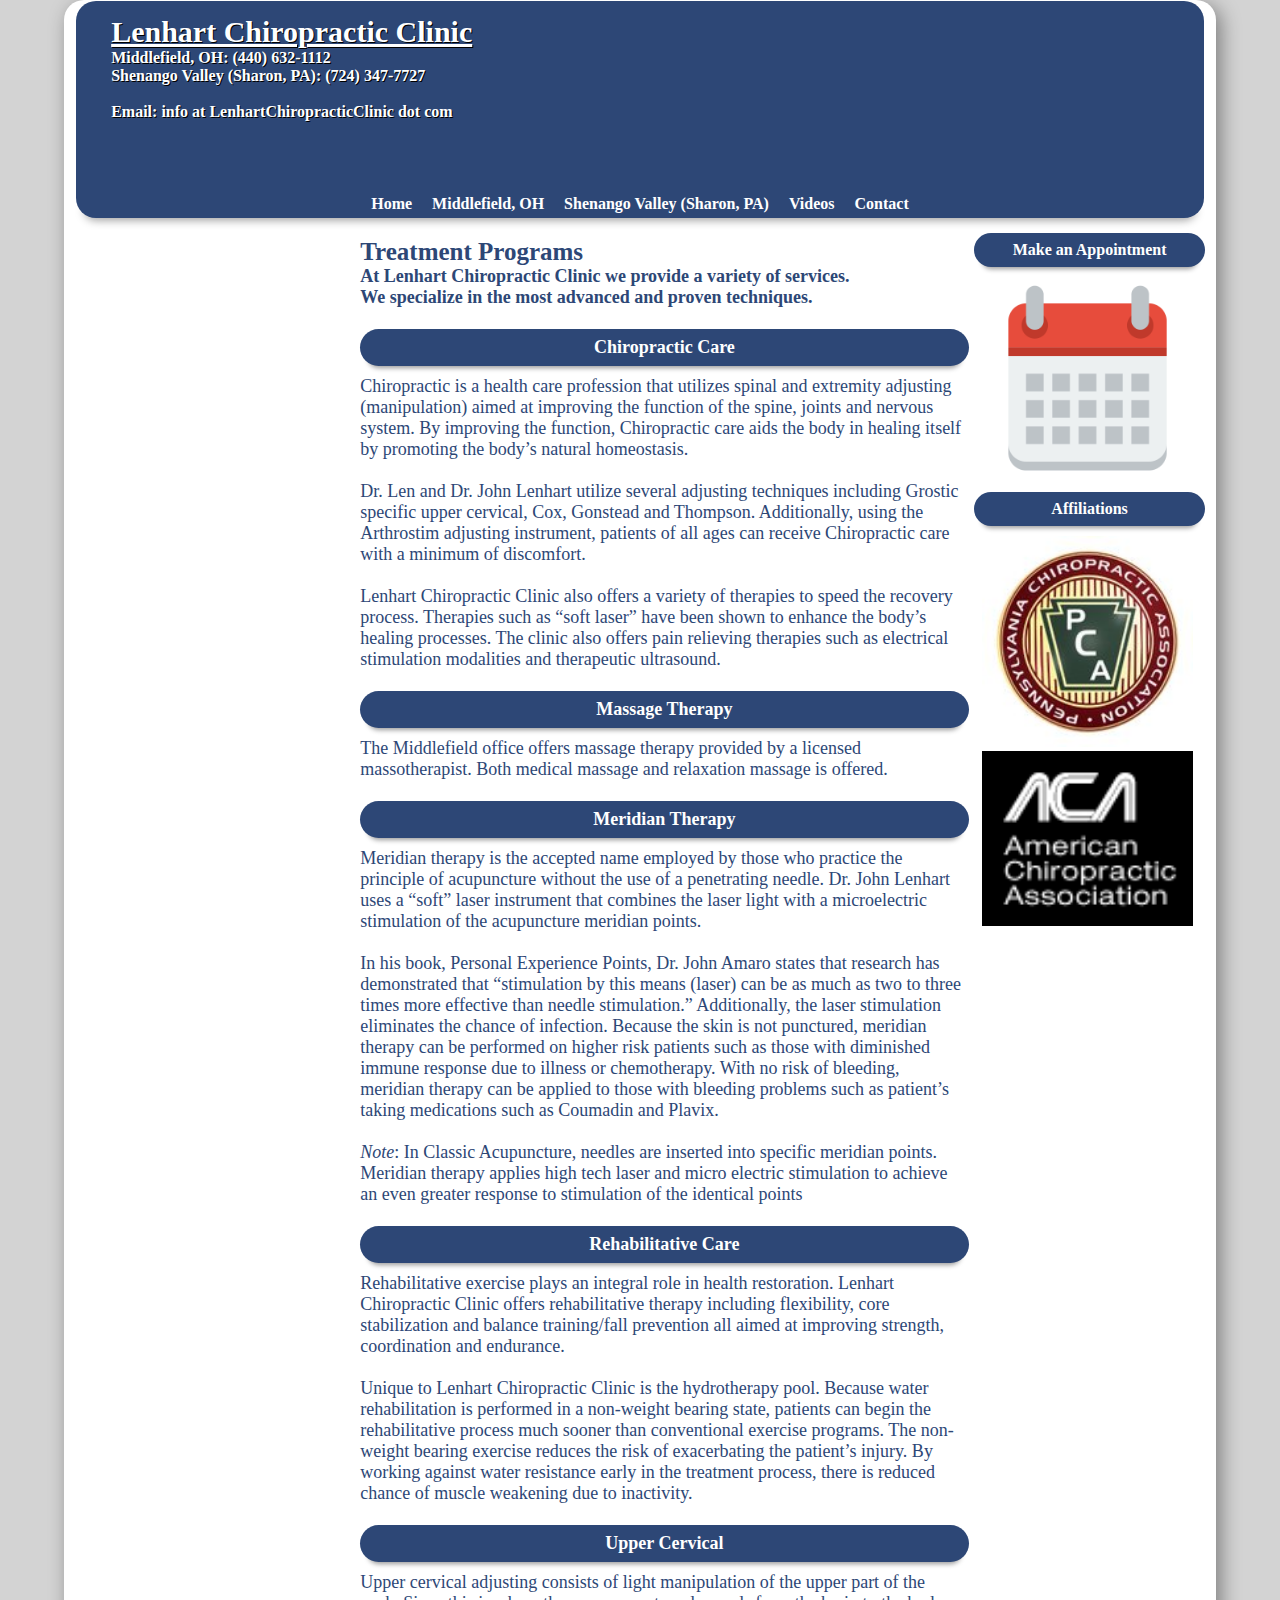
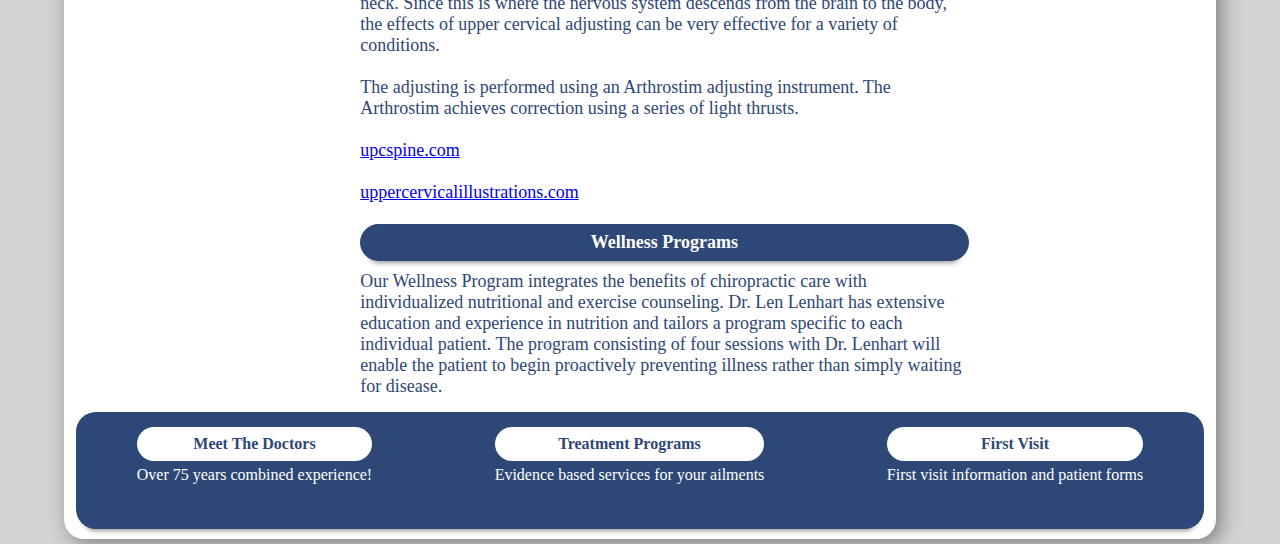
<file: old_chiro/treatment.html>
<!DOCTYPE html>
<html lang="en-US">
  <head>
    <meta charset="utf-8">
    <meta name="twitter:title" content="Lenhart Chiropractic Clinic">
    <meta name="author" content="Sean Lenhart">
    <link rel="shortcut icon" href="images/lc_logo.png" type="image/x-icon">
    <link rel="stylesheet" href="styles/style.css">
    <title>Lenhart Chiropractic Clinic</title>
    <meta name="description" content=".">
  </head>
  <body>
    <div class="main_container">

      <!-- header -->
      <div class="banner_box">
        <div class="banner_img">
          <div class="banner_textbox">
            <div class="banner_text title">
              <a href="./index.html">Lenhart Chiropractic Clinic</a>
            </div>
            <div class="banner_text">Middlefield, OH: (440) 632-1112</div>
            <div class="banner_text">Shenango Valley (Sharon, PA): (724) 347-7727</div><br>
            <div class="banner_text">Email: info at LenhartChiropracticClinic dot com</div>
          </div>
        </div>
      </div>
      <div class="link_container">
        <a href="./index.html">
          <div class="link_button">
            Home
          </div>
        </a>
        <a href="./middlefield.html">
          <div class="link_button">
            Middlefield, OH
          </div>
        </a>
        <a href="./shenango.html">
          <div class="link_button">
            Shenango Valley (Sharon, PA)
          </div>
        </a>
        <!-- <a href="http://www.lenhartchiropracticclinic.com/blog">
          <div class="link_button">
            Blog
          </div>
        </a> -->
        <a href="./videos.html">
          <div class="link_button">
            Videos
          </div>
        </a>
        <a href="./contact.html">
          <div class="link_button">
            Contact
          </div>
        </a>
      </div>

      <!-- main article -->
      <div class="article_container">
        <div class="image">
        </div>
        <div class="article">
          <div class="article_title">
            Treatment Programs
          </div>
          <div class="article_lede">
            At Lenhart Chiropractic Clinic we provide a variety of services.
          </div>
          <div class="article_lede">
            We specialize in the most advanced and proven techniques.
          </div><br>
          <div class="text_bar">
            Chiropractic Care
          </div>
          <div class="text">
            Chiropractic is a health care profession that utilizes spinal and extremity adjusting (manipulation) aimed at improving the function of the spine, joints and nervous system. By improving the function, Chiropractic care aids the body in healing itself by promoting the body’s natural homeostasis.<br><br>

            Dr. Len and Dr. John Lenhart utilize several adjusting techniques including Grostic specific upper cervical, Cox, Gonstead and Thompson. Additionally, using the Arthrostim adjusting instrument, patients of all ages can receive Chiropractic care with a minimum of discomfort.<br><br>

            Lenhart Chiropractic Clinic also offers a variety of therapies to speed the recovery process. Therapies such as “soft laser” have been shown to enhance the body’s healing processes. The clinic also offers pain relieving therapies such as electrical stimulation modalities and therapeutic ultrasound.
          </div><br>
          <div class="text_bar">
            Massage Therapy
          </div>
          <div class="text">
            The Middlefield office offers massage therapy provided by a licensed massotherapist. Both medical massage and relaxation massage is offered.
          </div><br>
          <div class="text_bar">
            Meridian Therapy
          </div>
          <div class="text">
            Meridian therapy is the accepted name employed by those who practice the principle of acupuncture without the use of a penetrating needle. Dr. John Lenhart uses a “soft” laser instrument that combines the laser light with a microelectric stimulation of the acupuncture meridian points.<br><br>

            In his book, Personal Experience Points, Dr. John Amaro states that research has demonstrated that “stimulation by this means (laser) can be as much as two to three times more effective than needle stimulation.” Additionally, the laser stimulation eliminates the chance of infection. Because the skin is not punctured, meridian therapy can be performed on higher risk patients such as those with diminished immune response due to illness or chemotherapy. With no risk of bleeding, meridian therapy can be applied to those with bleeding problems such as patient’s taking medications such as Coumadin and Plavix.<br><br>

            <em>Note</em>: In Classic Acupuncture, needles are inserted into specific meridian points.<br>
            Meridian therapy applies high tech laser and micro electric stimulation to achieve an even greater response to stimulation of the identical points
          </div><br>
          <div class="text_bar">
            Rehabilitative Care
          </div>
          <div class="text">
            Rehabilitative exercise plays an integral role in health restoration. Lenhart Chiropractic Clinic offers rehabilitative therapy including flexibility, core stabilization and balance training/fall prevention all aimed at improving strength, coordination and endurance.<br><br>

            Unique to Lenhart Chiropractic Clinic is the hydrotherapy pool. Because water rehabilitation is performed in a non-weight bearing state, patients can begin the rehabilitative process much sooner than conventional exercise programs. The non-weight bearing exercise reduces the risk of exacerbating the patient’s injury. By working against water resistance early in the treatment process, there is reduced chance of muscle weakening due to inactivity.
          </div><br>
          <div class="text_bar">
            Upper Cervical
          </div>
          <div class="text">
            Upper cervical adjusting consists of light manipulation of the upper part of the neck. Since this is where the nervous system descends from the brain to the body, the effects of upper cervical adjusting can be very effective for a variety of conditions.<br><br>

            The adjusting is performed using an Arthrostim adjusting instrument. The Arthrostim achieves correction using a series of light thrusts.<br><br>

            <a href="http://www.upcspine.com" target="_blank">upcspine.com</a><br><br>
            <a href="http://www.uppercervicalillustrations.com" target="_blank">uppercervicalillustrations.com</a>
          </div><br>
          <div class="text_bar">
            Wellness Programs
          </div>
          <div class="text">
            Our Wellness Program integrates the benefits of chiropractic care with individualized nutritional and exercise counseling. Dr. Len Lenhart has extensive education and experience in nutrition and tailors a program specific to each individual patient. The program consisting of four sessions with Dr. Lenhart will enable the patient to begin proactively preventing illness rather than simply waiting for disease.
          </div>
        </div>

        <!-- Sidebar -->
        <div class="sidebar_container">
          <div class="text_bar">
            Make an Appointment
          </div>
          <a href="https://local.demandforce.com/b/Lenhart-Chiropractic-Clinic/schedule?widget=1&d3cp_exid=Lenhart-Chiropractic-Clinic&d3cp_source=My%2520Website" target="_blank"><img src="./images/appointment.png" /></a>
          <div class="text_bar">
            Affiliations
          </div>
          <a href="https://pennchiro.org/"
             target="_blank">
            <img src="./images/PCA2LOGO.jpeg" />
          </a>
          <a href="https://www.acatoday.org/"
             target="_blank">
            <img src="./images/ACA_Logo.jpeg" />
          </a>
        </div>
      </div>

      <!-- Footer -->
      <div class="footer_container">
        <div class="footer_article">
          <a href="./meet.html">
            <div class="footer_title">
              Meet The Doctors
            </div>
          </a>
          Over 75 years combined experience!
        </div>
        <div class="footer_article">
          <a href="./treatment.html">
            <div class="footer_title">
              Treatment Programs
            </div>
          </a>
          Evidence based services for your ailments
        </div>
        <div class="footer_article">
          <a href="./visit.html">
            <div class="footer_title">
              First Visit
            </div>
          </a>
          First visit information and patient forms
        </div>
      </div>
    </div>
  </body>
</html>
</file>
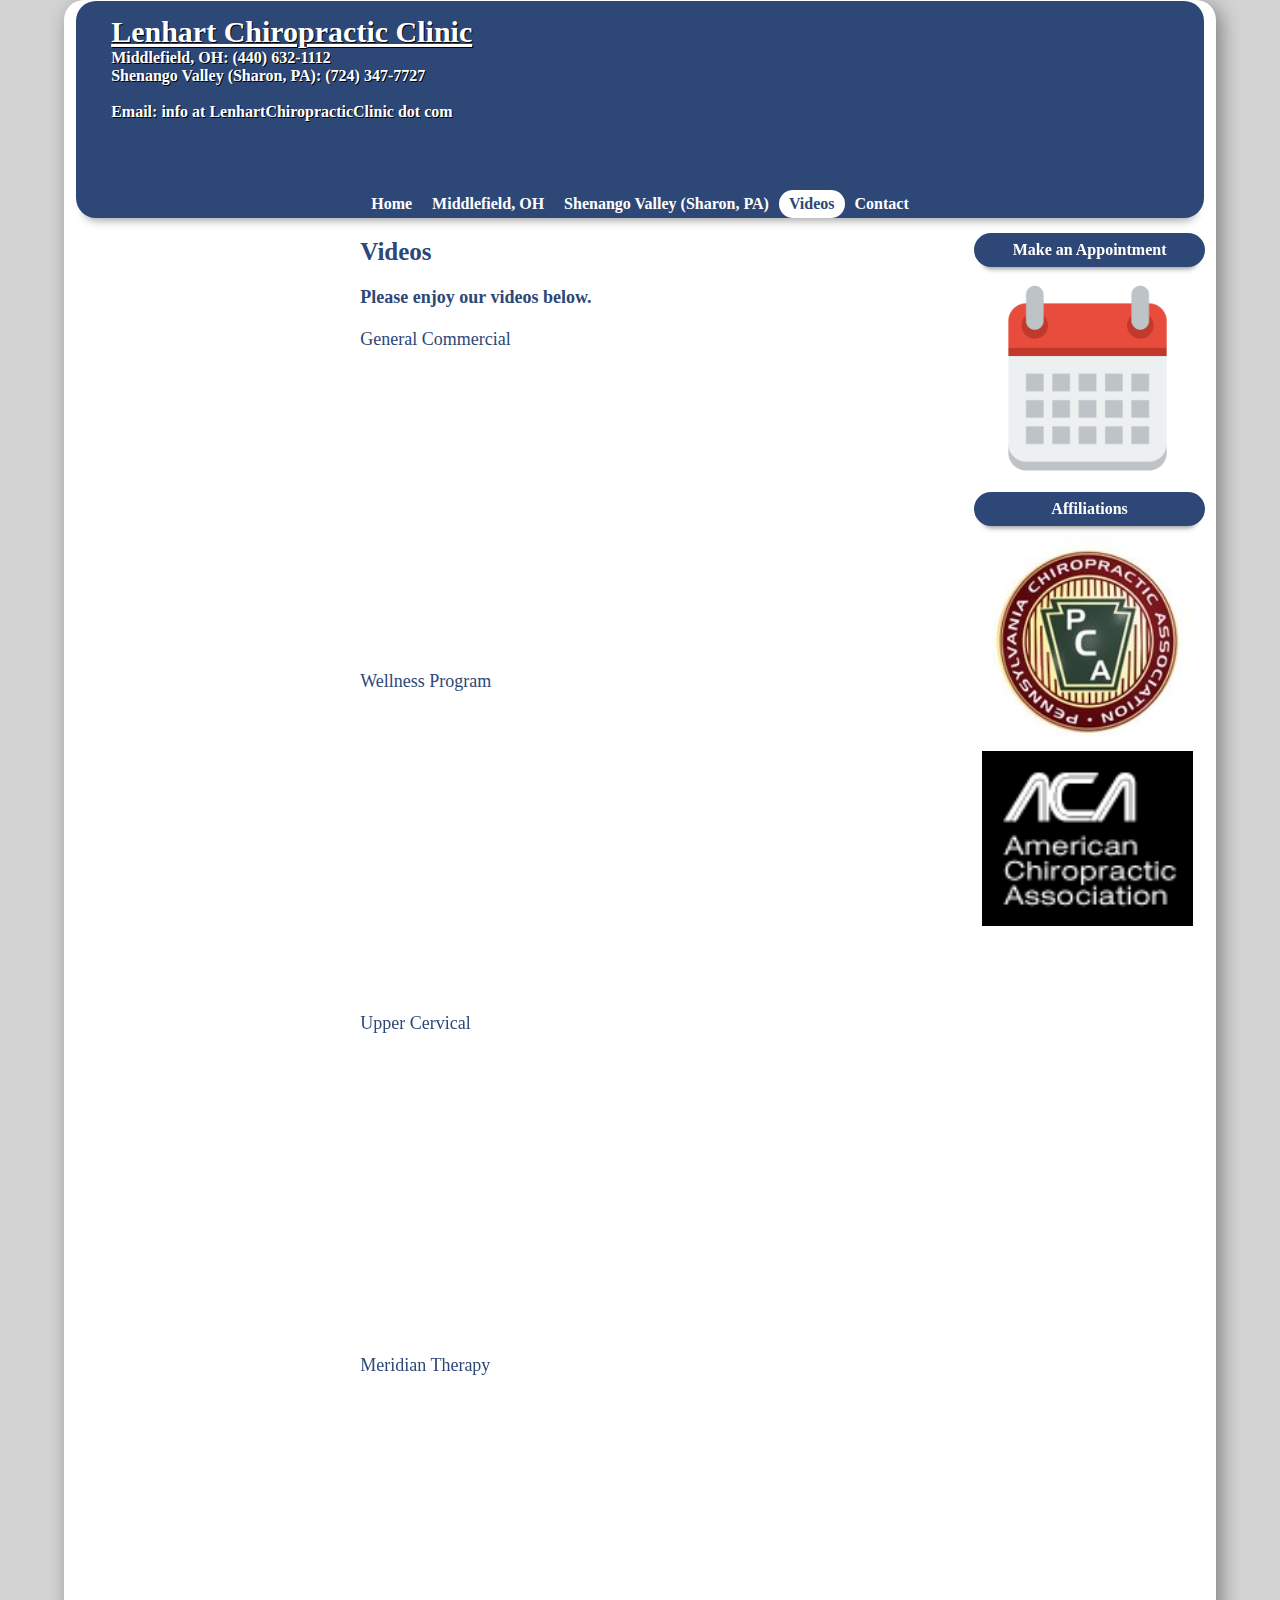
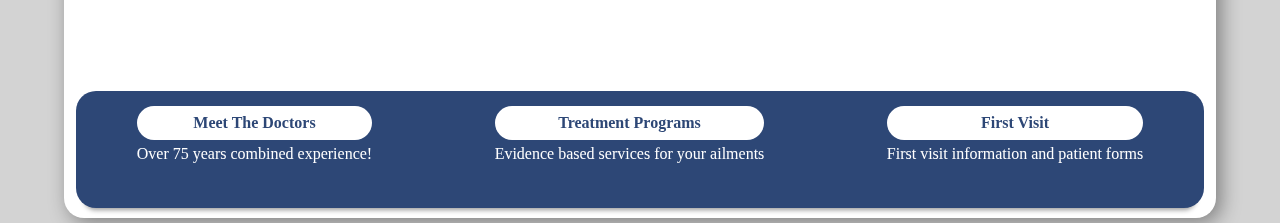
<file: old_chiro/videos.html>
<!DOCTYPE html>
<html lang="en-US">
  <head>
    <meta charset="utf-8">
    <meta name="twitter:title" content="Lenhart Chiropractic Clinic">
    <meta name="author" content="Sean Lenhart">
    <link rel="shortcut icon" href="images/lc_logo.png" type="image/x-icon">
    <link rel="stylesheet" href="styles/style.css">
    <title>Lenhart Chiropractic Clinic</title>
    <meta name="description" content=".">
  </head>
  <body>
    <div class="main_container">

      <!-- header -->
      <div class="banner_box">
        <div class="banner_img">
          <div class="banner_textbox">
            <div class="banner_text title">
              <a href="./index.html">Lenhart Chiropractic Clinic</a>
            </div>
            <div class="banner_text">Middlefield, OH: (440) 632-1112</div>
            <div class="banner_text">Shenango Valley (Sharon, PA): (724) 347-7727</div><br>
            <div class="banner_text">Email: info at LenhartChiropracticClinic dot com</div>
          </div>
        </div>
      </div>
      <div class="link_container">
        <a href="./index.html">
          <div class="link_button">
            Home
          </div>
        </a>
        <a href="./middlefield.html">
          <div class="link_button">
            Middlefield, OH
          </div>
        </a>
        <a href="./shenango.html">
          <div class="link_button">
            Shenango Valley (Sharon, PA)
          </div>
        </a>
        <!-- <a href="http://www.lenhartchiropracticclinic.com/blog">
          <div class="link_button">
            Blog
          </div>
        </a> -->
        <a href="./videos.html">
          <div class="link_button current">
            Videos
          </div>
        </a>
        <a href="./contact.html">
          <div class="link_button">
            Contact
          </div>
        </a>
      </div>

      <!-- main article -->
      <div class="article_container">
        <div class="image">
        </div>
        <div class="article">
          <div class="article_title">
            Videos
          </div><br>
          <div class="article_lede">
            Please enjoy our videos below.
          </div><br>
          General Commercial<br>
          <iframe width="100%" height="300px" src="https://www.youtube.com/embed/bDR5IeHJsiE" title="YouTube video player" frameborder="0" allow="accelerometer; autoplay; clipboard-write; encrypted-media; gyroscope; picture-in-picture" allowfullscreen></iframe><br>
          Wellness Program<br>
          <iframe width="100%" height="300px" src="https://www.youtube.com/embed/uZAHS2YWJuo" title="YouTube video player" frameborder="0" allow="accelerometer; autoplay; clipboard-write; encrypted-media; gyroscope; picture-in-picture" allowfullscreen></iframe><br>
          Upper Cervical<br>
          <iframe width="100%" height="300px" src="https://www.youtube.com/embed/gZbzFpUUbeo" title="YouTube video player" frameborder="0" allow="accelerometer; autoplay; clipboard-write; encrypted-media; gyroscope; picture-in-picture" allowfullscreen></iframe><br>
          Meridian Therapy<br>
          <iframe width="100%" height="300px" src="https://www.youtube.com/embed/1cuvMsqPNC4" title="YouTube video player" frameborder="0" allow="accelerometer; autoplay; clipboard-write; encrypted-media; gyroscope; picture-in-picture" allowfullscreen></iframe>
        </div>

        <!-- Sidebar -->
        <div class="sidebar_container">
          <div class="text_bar">
            Make an Appointment
          </div>
          <a href="https://local.demandforce.com/b/Lenhart-Chiropractic-Clinic/schedule?widget=1&d3cp_exid=Lenhart-Chiropractic-Clinic&d3cp_source=My%2520Website" target="_blank"><img src="./images/appointment.png" /></a>
          <div class="text_bar">
            Affiliations
          </div>
          <a href="https://pennchiro.org/"
             target="_blank">
            <img src="./images/PCA2LOGO.jpeg" />
          </a>
          <a href="https://www.acatoday.org/"
             target="_blank">
            <img src="./images/ACA_Logo.jpeg" />
          </a>
        </div>
      </div>

      <!-- Footer -->
      <div class="footer_container">
        <div class="footer_article">
          <a href="./meet.html">
            <div class="footer_title">
              Meet The Doctors
            </div>
          </a>
          Over 75 years combined experience!
        </div>
        <div class="footer_article">
          <a href="./treatment.html">
            <div class="footer_title">
              Treatment Programs
            </div>
          </a>
          Evidence based services for your ailments
        </div>
        <div class="footer_article">
          <a href="./visit.html">
            <div class="footer_title">
              First Visit
            </div>
          </a>
          First visit information and patient forms
        </div>
      </div>
    </div>
  </body>
</html>
</file>
<file: old_chiro/styles/style.css>
body {
  background: lightgrey;
  display: flex;
  justify-content: center;
  margin: 0;
}
.main_container {
  background: white;
  width: 90vw;
  min-width: 475px;
  height: auto;
  box-shadow: 5px 5px 20px rgba(0, 0, 0, 0.4);
  display: flex;
  flex-direction: column;
  align-items: center;
  border-radius: 20px;
  margin-bottom: 5px;
}

/* Header */
.banner_box {
  background: #2d4776;
  width: 98%;
  height: 21vh;
  min-height: 115px;
  display: flex;
  align-items: flex-end;
  justify-content: center;
  margin-top: 1px;
  border-radius: 20px 20px 0 0;
}
.banner_img {
  background-image: url("http://www.LenhartChiropracticClinic.com/wp-content/themes/chiro/images/header_new2.gif");
  height: 20vh;
  min-height: 115px;
  width: 99%;
  background-position: center;
  background-repeat: no-repeat;
  background-size: cover;
  display: flex;
  justify-content: space-between;
  border-radius: 20px;
}
.banner_textbox {
  display: flex;
  flex-direction: column;
  padding: 5px 0 5px 20px;
}
.banner_text {
  color: white;
  margin-left: 10px;
  font-weight: bold;
  text-shadow: 1px 1px 0 #000;
}
.title {
  font-size: 30px;
}
.title a {
  color: white;
}
.link_container {
  width: 98%;
  display: flex;
  justify-content: center;
  background: #2d4776;
  border-radius: 0 0 20px 20px;
  box-shadow: 0 10px 10px -8px rgba(0, 0, 0, 0.4);
  margin-bottom: 5px;
}
.link_container a {
  color: white;
  text-decoration: none;
}
.link_button {
  padding: 5px 10px 5px;
  font-weight: bold;
  border-radius: 20px;
}
.link_button:hover {
  background: white;
  color: #2d4776;
}
.current {
  background: white;
  color: #2d4776;
}

/* Main Article */
.article_container {
  width: 98%;
  display: flex;
  justify-content: space-around;
  margin: 5px;
}
.text_bar a {
  color: white;
}
.image {
  display: flex;
  flex-direction: column;
  width: 25%;
  color: #2d4776;
}
.article {
  width: 55%;
  padding: 5px;
  font-size: 18px;
  margin: 5px;
  color: #2d4776;
  display: flex;
  flex-direction: column;
}
.article_title {
  font-size: 25px;
}
.article_title, .article_lede {
  font-weight: bold;
  margin: 0;
  padding: 0;
}
.locations .text {
  margin-left: 50px;
}

/* Sidebar */
.sidebar_container {
  width: 20%;
  display: flex;
  flex-direction: column;
  align-items: center;
  padding: 5px;
}
.text_bar {
  background: #2d4776;
  width: 98%;
  color: white;
  font-weight: bold;
  text-align: center;
  padding: 8px;
  margin-bottom: 10px;
  border-radius: 20px;
  box-shadow: 0 10px 5px -8px rgba(0, 0, 0, 0.4);
}
.sidebar_container img, .sidebar_container a {
  width: 98%;
}

/* Footer */
.footer_container {
  background: #2d4776;
  width: 98%;
  display: flex;
  justify-content: space-around;
  border-radius: 20px;
  margin-bottom: 10px;
  padding: 10px 0 40px;
  box-shadow: 0 10px 5px -8px rgba(0, 0, 0, 0.4);
}
.footer_article {
  color: white;
  margin: 5px;
}
.footer_title:hover {
  box-shadow: 0 5px 10px rgba(0, 0, 0, 0.4);
  background: #2d4776;
  color: white;
}
.footer_title {
  background: white;
  text-align: center;
  border-radius: 20px;
  font-weight: bold;
  padding: 8px;
  margin-bottom: 5px;
}
.footer_container a {
  color: #2d4776;
  text-decoration: none;
}
</file>
<file: styles/index_style.css>
body {
  background: #121212;
  margin: 0;
  display: flex;
  justify-content: center;
}
.gradient {
  background-image: linear-gradient(#545454, #121212);
  margin: 0;
  display: flex;
  flex-direction: column;
  align-items: center;
}
.title {
  color: #E4E6EB;
  text-shadow: 2px 2px 4px #121212;
  margin: 40px 0 0 5px;
  font-family: 'Merriweather', serif;
}
.subtitle {
  color: #B3B3B3;
  color: #B03030;
  text-shadow: 2px 2px 4px #121212;
  margin: 0 0 40px 0;
  font-family: 'Merriweather',;
  font-style: italic;
}
.container {
  display: flex;
}
.page {
  color: #E4E6EB;
  border: 10px solid #E4E6EB;;
  border-radius: 30px;
  display: flex;
  flex-direction: column;
  align-items: center;
  justify-content: center;
  margin: 20px;
  padding: 5px;
}
.page:hover {
  box-shadow: 0px 6px 12px 6px rgba(0,0,0,0.8)
}
a {
  color: #E4E6EB;
  text-decoration: none;
}
.head {
  margin-bottom: 5px;
  text-align: center;
  font-family: 'Oswald', sans-serif;
}
.text {
  font-family: 'Arial';
  text-align: center
}
.explanation {
  font-family: 'Merriweather', serif;
  text-align: center;
}
.acting {
  transition: background-image 1s ease-in-out;
  background-image:url("../images/bg_red.png");
}
.acting:hover {
  background-image: url("../images/acting.png");
  background-size: cover;
  text-shadow: 2px 2px 4px #121212;
}
.expense {
  transition: background-image 1s ease-in-out;
  background-image:url("../images/bg_indigo.png");
}
.expense:hover {
  background-image: url("../images/expense.png");
  background-size: cover;
  text-shadow: 2px 2px 4px #121212;
}
.boxes {
  transition: background-image 1s ease-in-out;
  background-image:url("../images/bg_black.png");
}
.boxes:hover{
  background-image: url("../images/boxes.png");
  background-size: cover;
  text-shadow: 2px 2px 4px #121212;
}
.old_chiro {
  transition: background-image 1s ease-in-out;
  background-image:url("../images/bg_blue.png");
}
.old_chiro:hover {
  background-image: url("../images/old_chiro.png");
  background-size: cover;
  text-shadow: 2px 2px 4px #121212;
}
.new_chiro {
  transition: background-image 1s ease-in-out;
  background-image:url("../images/bg_lightblue.png");
}
.new_chiro:hover {
  background-image: url("../images/new_chiro.png");
  background-size: cover;
  text-shadow: 2px 2px 4px #121212;
}
.github {
  transition: background-image 1s ease-in-out;
  background-image:url("../images/bg_green.png");
}
.github:hover {
  background-image: url("../images/github.png");
  background-size: cover;
  text-shadow: 2px 2px 4px #121212;
}
.sticky {
  transition: background-image 1s ease-in-out;
  background-image:url("../images/bg_yellow.png");
}
.sticky:hover {
  background-image: url("../images/todo.png");
  background-size: cover;
  text-shadow: 2px 2px 4px #121212;
}
.resume_container {
  display: flex;
  color: #E4E6EB;
  flex-direction: column;
  margin-top: 20px;
}
.lede {
  background: #B03030;
  padding: 5px;
  border-radius: 30px 30px 0 0;
  text-align: center;
  font-family: 'Oswald', sans-serif;
}
.main_article {
  border: 10px solid #B03030;
  padding: 5px;
  display: flex;
  flex-direction: column;
  margin-bottom: 20px;
}
.section {
  background: #B03030;
  text-align: center;
  margin: 10px 5px 5px 5px;
  font-family: 'Oswald', sans-serif;
}
.info {
  margin: 5px 5px 10px 5px;
  padding: 5px 20px 5px 20px;
  font-family: 'Arial';
}
.info a {
  font-decoration: underline;
  font-weight: bold;
  color: #B03030;
}
ul {
  margin: 10px 0 10px 0;
}
li {
  margin: 5px;
}
strong {
  color: #B03030;
}

/* ////////////////// MEDIA /////////////////////// */
/* ////////////////// Mobile /////////////////////// */
@media (min-width: 280px) {
  .gradient {
    width: 100vw;
  }
  .title {
    font-size: 12vw;
  }
  .subtitle {
    font-size: 7vw;
  }
  .container {
    flex-direction: column;
    align-items: center;
    width: 70vw;
  }
  .page {
    width: 77vw;
    height: 40vw;
  }
  .head {
    font-size: clamp(4vw, 6vw, 7.5vw);
  }
  .text {
    font-size: clamp(3vw, 5vw, 6vw);
  }
  .resume_container {
    width: 80vw;
  }
  .lede {
    font-size: 9vw;
  }
  .main_article {
    align-items: center;
  }
  .section {
    font-size: 7vw;
    width: 52%;
  }
  .info {
    font-size: 4vw;
  }
}
/* ////////////////// Laptop /////////////////////// */
@media (min-width: 770px) {
  .gradient {
    width: 80vw;
    max-width: 1024px;
  }
  .title {
    font-size: 4em;
  }
  .subtitle {
    font-size: 3.5em;
  }
  .container {
    flex-direction: row;
    align-items: center;
    justify-content: space-around;
    width: 70vw;
    max-width: 1024px;
  }
  .page {
    width: 40vw;
    max-width: 512px;
    height: 25vw;
    max-height: 320px;
  }
  .head {
    font-size: 2em;
  }
  .text {
    font-size: 1em;
  }
  .resume_container {
    width: 80vw;
    max-width: 1024px;
  }
  .lede {
    font-size: 3.5em;
  }
  .main_article {
    align-items: flex-start;
  }
  .section {
    font-size: 2em;
    width: 33%;
  }
  .info {
    font-size: 1em;
  }
}
/* ////////////////// Desktop /////////////////////// */
@media (min-width: 964px) {
  .title {
    font-size: 6em;
  }
  .subtitle {
    font-size: 5.5em;
  }
  .head {
    font-size: 3em;
  }
  .text {
    font-size: 2em;
  }
  .section {
    font-size: 3em;
    width: 33%;
  }
  .info {
    font-size: 2em;
  }
}
</file>
